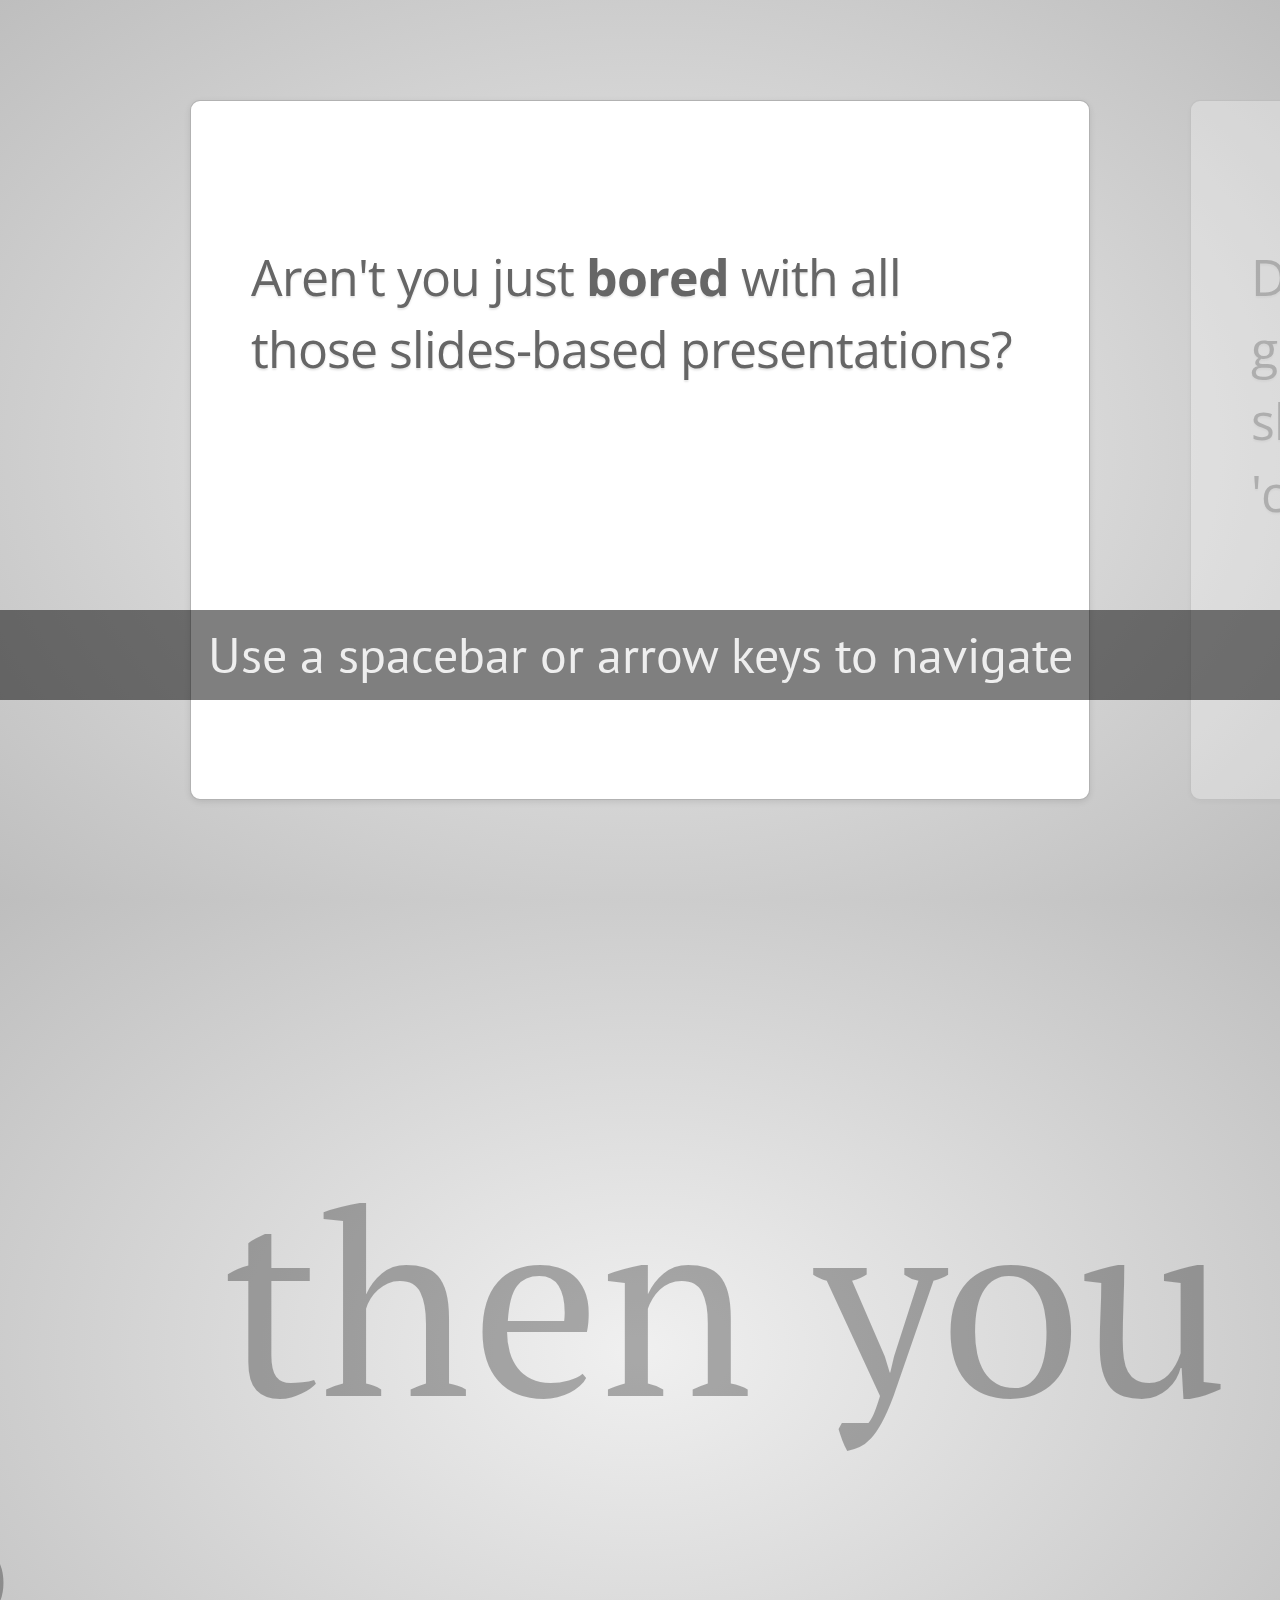
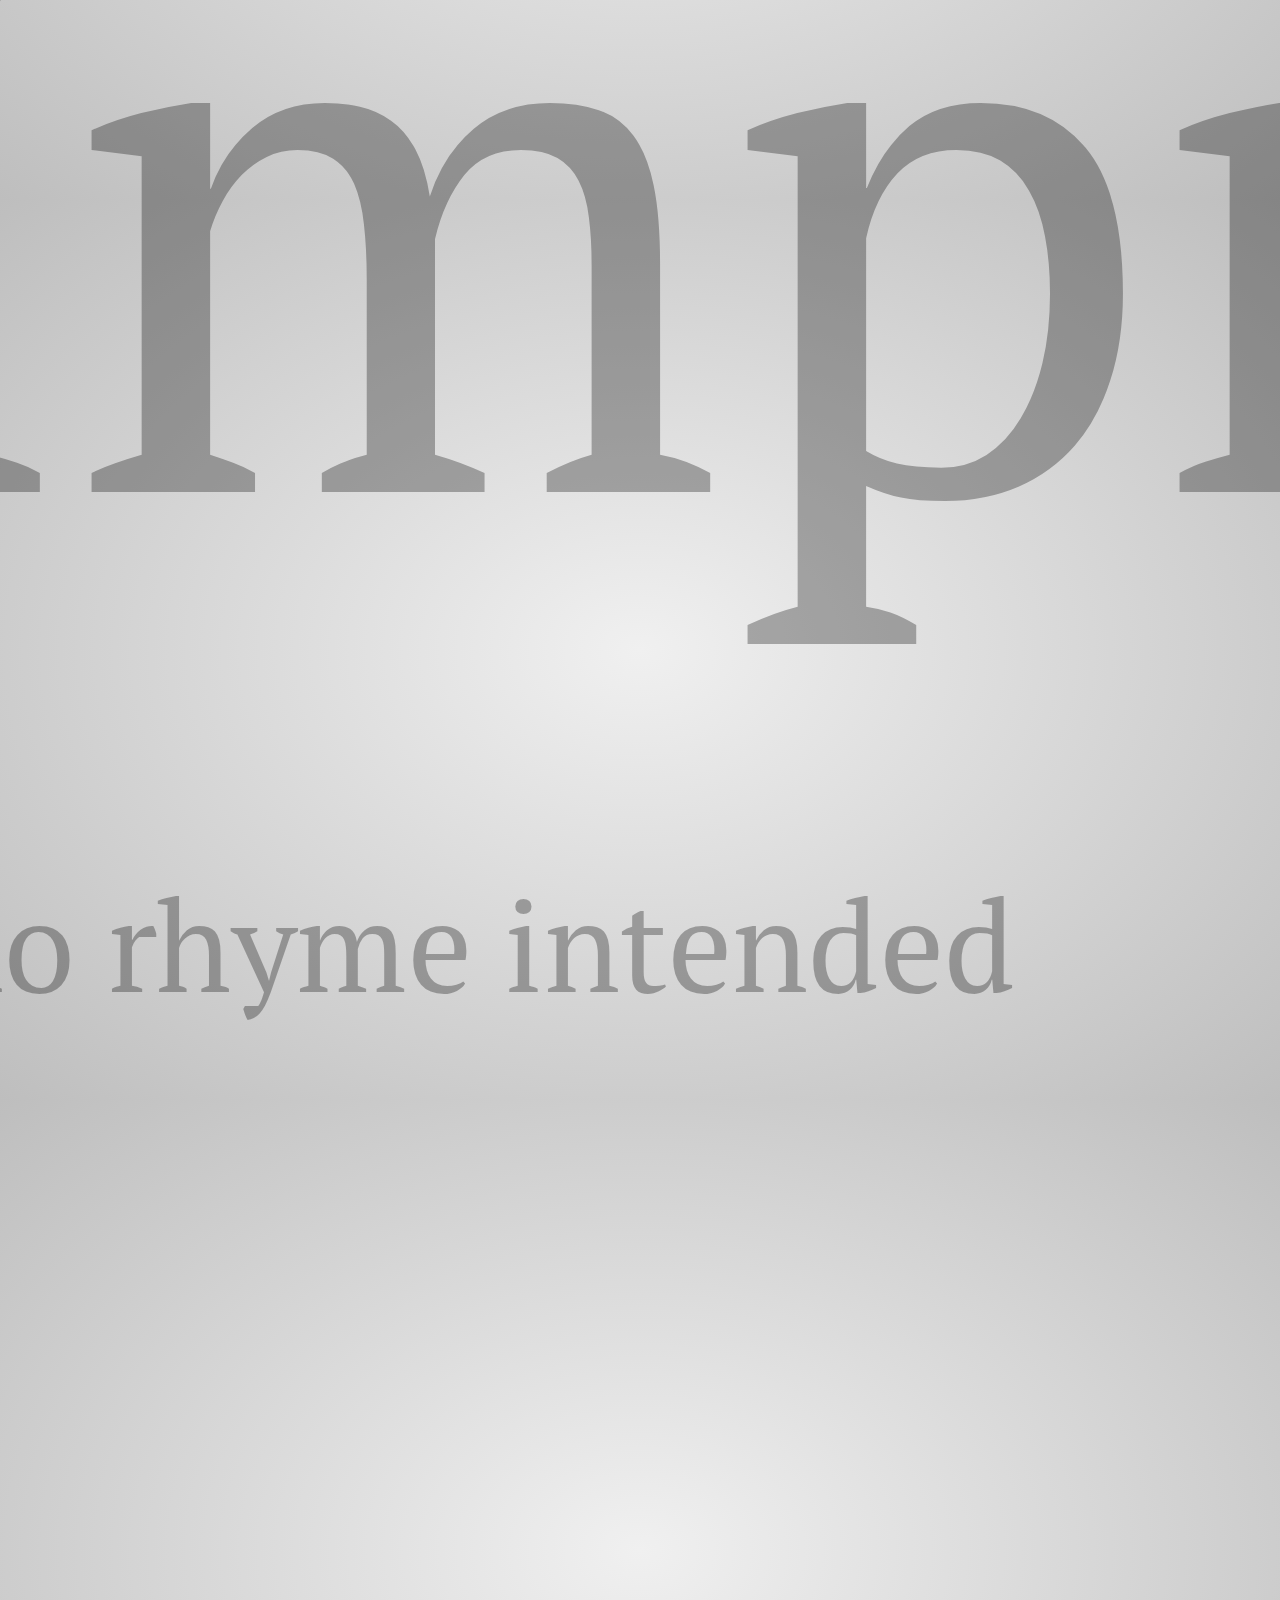
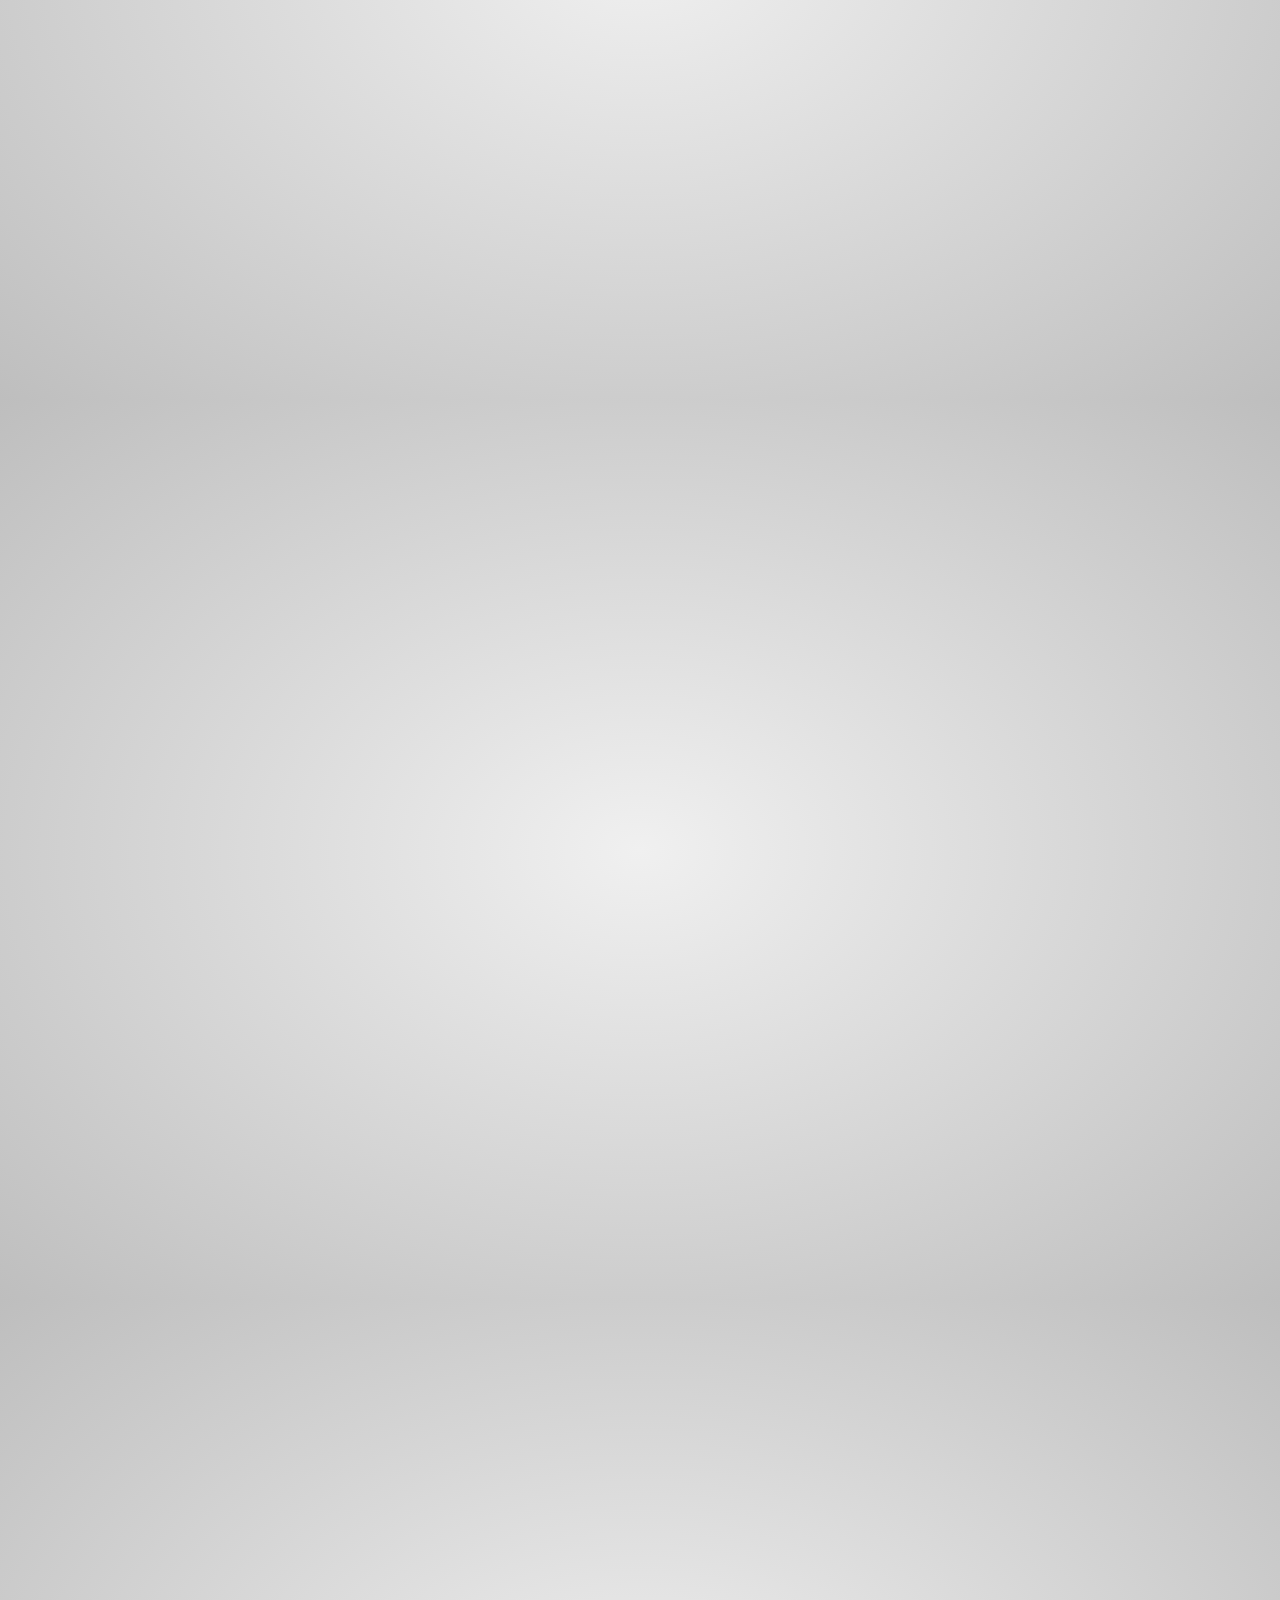
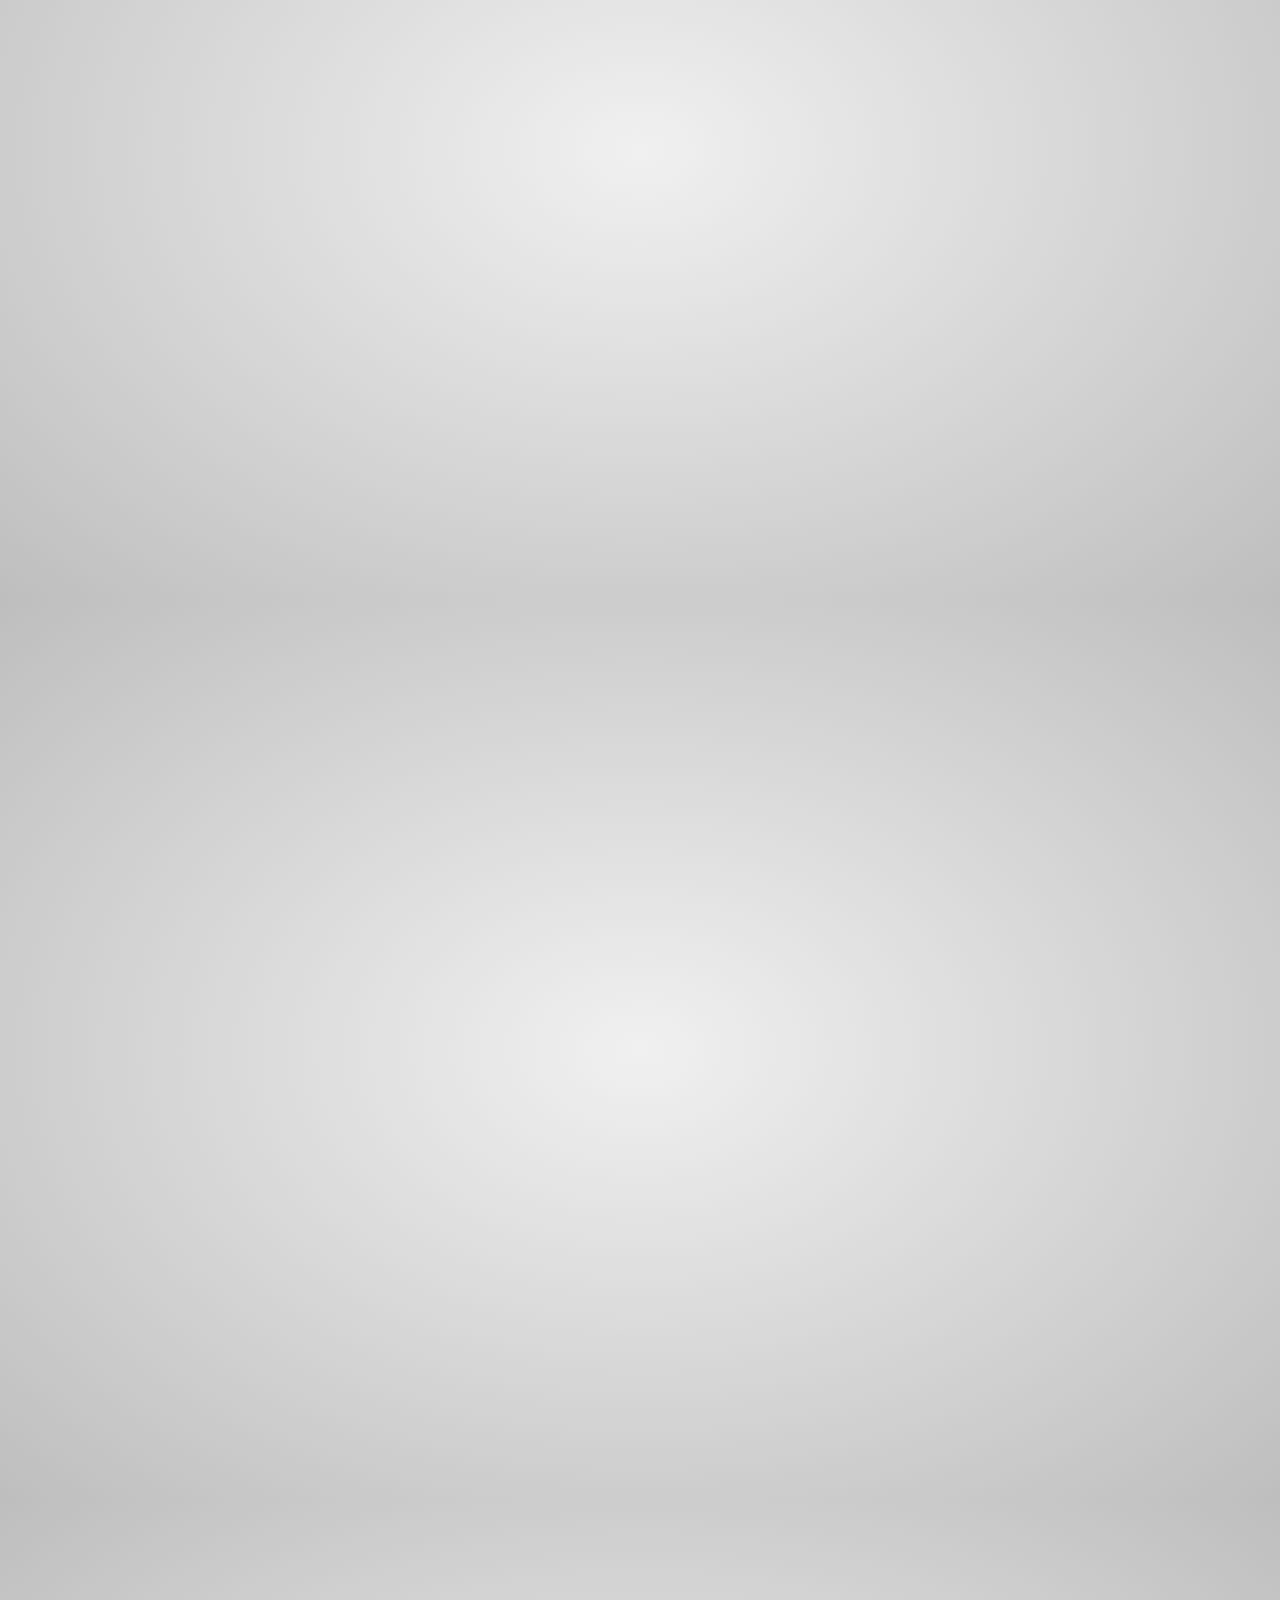
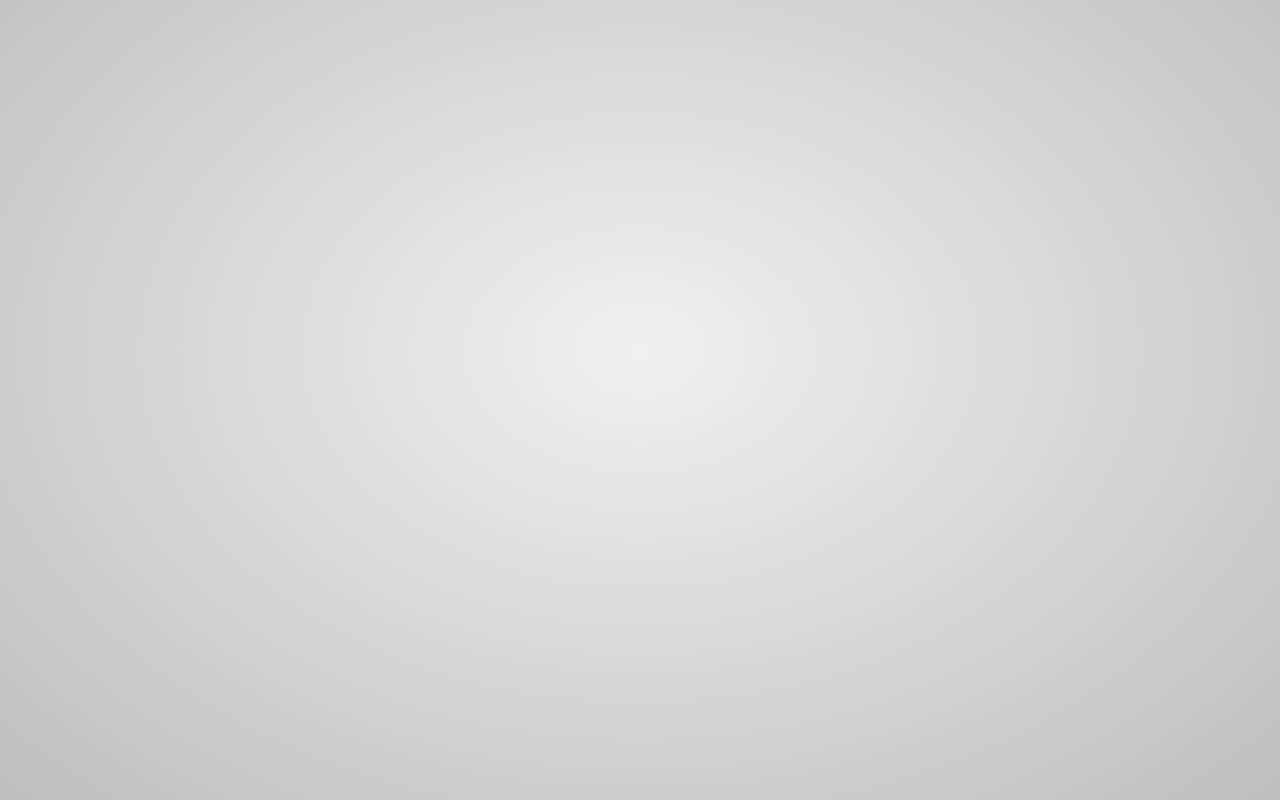
<file: libraries/frameworks/impressjs/index.html>
<!doctype html>

<!--

    Welcome to the light side of the source, young padawan.

    One step closer to learn something interesting you are...

                               ____                  
                            _.' :  `._               
                        .-.'`.  ;   .'`.-.           
               __      / : ___\ ;  /___ ; \      __  
             ,'_ ""=-.:__;".-.";: :".-.":__;.-="" _`,
             :' `.t""=-.. '<@.`;_  ',@:` ..-=""j.' `;
                  `:-.._J '-.-'L__ `-.-' L_..-;'     
                    "-.__ ;  .-"  "-.  : __.-"       
                        L ' /.======.\ ' J           
                         "-.   "__"   .-"            
                        __.l"-:_JL_;-";.__           
                     .-j/'.;  ;""""  / .'\"-.        
                   .' /:`. "-.:     .-" .';  `.      
                .-"  / ;  "-. "-..-" .-"  :    "-.   
             .+"-.  : :      "-.__.-"      ;-._   \  
             ; \  `.; ;                    : : "+. ; 
             :  ;   ; ;                    : ;  : \: 
             ;  :   ; :                    ;:   ;  : 
            : \  ;  :  ;                  : ;  /  :: 
            ;  ; :   ; :                  ;   :   ;: 
            :  :  ;  :  ;                : :  ;  : ; 
            ;\    :   ; :                ; ;     ; ; 
            : `."-;   :  ;              :  ;    /  ; 
             ;    -:   ; :              ;  : .-"   : 
             :\     \  :  ;            : \.-"      : 
              ;`.    \  ; :            ;.'_..-=  / ; 
              :  "-.  "-:  ;          :/."      .'  :
               \         \ :          ;/  __        :
                \       .-`.\        /t-""  ":-+.   :
                 `.  .-"    `l    __/ /`. :  ; ; \  ;
                   \   .-" .-"-.-"  .' .'j \  /   ;/ 
                    \ / .-"   /.     .'.' ;_:'    ;  
                     :-""-.`./-.'     /    `.___.'   
                           \ `t  ._  /               
                            "-.t-._:'                

-->

<!--
    
    So you'd like to know how to use impress.js?
    
    You've made the first, very important step - you're reading the source code.
    And that's how impress.js presentations are built - with HTML and CSS code.
    
    Believe me, you need quite decent HTML and CSS skills to be able to use impress.js effectively.
    And what is even more important, you need to be a designer, too, because there are no default
    styles for impress.js presentations, there is no default or automatic layout for them.
    
    You need to design and build it by hand.
    
    So...
    
    Would you still like to know how to use impress.js?
    
-->

<html lang="en">
<head>
    <meta charset="utf-8" />
    <meta name="viewport" content="width=1024" />
    <meta name="apple-mobile-web-app-capable" content="yes" />
    <title>impress.js | presentation tool based on the power of CSS3 transforms and transitions in modern browsers | by Bartek Szopka @bartaz</title>
    
    <meta name="description" content="impress.js is a presentation tool based on the power of CSS3 transforms and transitions in modern browsers and inspired by the idea behind prezi.com." />
    <meta name="author" content="Bartek Szopka" />

    <link href="http://fonts.googleapis.com/css?family=Open+Sans:regular,semibold,italic,italicsemibold|PT+Sans:400,700,400italic,700italic|PT+Serif:400,700,400italic,700italic" rel="stylesheet" />

    <!--
        
        Impress.js doesn't depend on any external stylesheet. Script adds all styles it needs for
        presentation to work.
        
        This style below contains styles only for demo presentation. Browse it to see how impress.js
        classes are used to style presentation steps, or how to apply fallback styles, but I don't want
        you to use them directly in your presentation.
        
        Be creative, build your own. We don't really want all impress.js presentations to look the same,
        do we?
        
        When creating your own presentation get rid of this file. Start from scratch, it's fun!
        
    -->
    <link href="css/impress-demo.css" rel="stylesheet" />
    
    <link rel="shortcut icon" href="favicon.png" />
    <link rel="apple-touch-icon" href="apple-touch-icon.png" />
</head>

<!--
    
    Body element is used by impress.js to set some useful class names, that will allow you to detect
    the support and state of the presentation in CSS or other scripts.
    
    First very useful class name is `impress-not-supported`. This class means, that browser doesn't
    support features required by impress.js, so you should apply some fallback styles in your CSS.
    It's not necessary to add it manually on this element. If the script detects that browser is not
    good enough it will add this class, but keeping it in HTML means that users without JavaScript
    will also get fallback styles.
    
    When impress.js script detects that browser supports all required features, this class name will
    be removed.
    
    The class name on body element also depends on currently active presentation step. More details about
    it can be found later, when `hint` element is being described.
    
-->
<body class="impress-not-supported">

<!--
    For example this fallback message is only visible when there is `impress-not-supported` class on body.
-->
<div class="fallback-message">
    <p>Your browser <b>doesn't support the features required</b> by impress.js, so you are presented with a simplified version of this presentation.</p>
    <p>For the best experience please use the latest <b>Chrome</b>, <b>Safari</b> or <b>Firefox</b> browser.</p>
</div>

<!--
    
    Now that's the core element used by impress.js.
    
    That's the wrapper for your presentation steps. In this element all the impress.js magic happens.
    It doesn't have to be a `<div>`. Only `id` is important here as that's how the script find it.
    
    You probably won't need it now, but there are some configuration options that can be set on this element.
    
    To change the duration of the transition between slides use `data-transition-duration="2000"` giving it
    a number of ms. It defaults to 1000 (1s).
    
    You can also control the perspective with `data-perspective="500"` giving it a number of pixels.
    It defaults to 1000. You can set it to 0 if you don't want any 3D effects.
    If you are willing to change this value make sure you understand how CSS perspective works:
    https://developer.mozilla.org/en/CSS/perspective
    
    But as I said, you won't need it for now, so don't worry - there are some simple but interesing things
    right around the corner of this tag ;)
    
-->
<div id="impress">

    <!--
        
        Here is where interesting thing start to happen.
        
        Each step of the presentation should be an element inside the `#impress` with a class name
        of `step`. These step elements are positioned, rotated and scaled by impress.js, and
        the 'camera' shows them on each step of the presentation.
        
        Positioning information is passed through data attributes.
        
        In the example below we only specify x and y position of the step element with `data-x="-1000"`
        and `data-y="-1500` attributes. This means that **the center** of the element (yes, the center)
        will be positioned in point x = -1000px and y = -1500px of the presentation 'canvas'.
        
        It will not be rotated or scaled.
        
    -->
    <div id="bored" class="step slide" data-x="-1000" data-y="-1500">
        <q>Aren't you just <b>bored</b> with all those slides-based presentations?</q>
    </div>

    <!--
        
        The `id` attribute of the step element is used to identify it in the URL, but it's optional.
        If it is not defined, it will get a default value of `step-N` where N is a number of slide.
        
        So in the example below it'll be `step-2`.
        
        The hash part of the url when this step is active will be `#/step-2`.
        
        You can also use `#step-2` in a link, to point directly to this particular step.
        
        Please note, that while `#/step-2` (with slash) would also work in a link it's not recommended.
        Using classic `id`-based links like `#step-2` makes these links usable also in fallback mode.
        
    -->
    <div class="step slide" data-x="0" data-y="-1500">
        <q>Don't you think that presentations given <strong>in modern browsers</strong> shouldn't <strong>copy the limits</strong> of 'classic' slide decks?</q>
    </div>

    <div class="step slide" data-x="1000" data-y="-1500">
        <q>Would you like to <strong>impress your audience</strong> with <strong>stunning visualization</strong> of your talk?</q>
    </div>

    <!--
        
        This is an example of step element being scaled.
        
        Again, we use a `data-` attribute, this time it's `data-scale="4"`, so it means that this
        element will be 4 times larger than the others.
        From presentation and transitions point of view it means, that it will have to be scaled
        down (4 times) to make it back to it's correct size.
        
    -->
    <div id="title" class="step" data-x="0" data-y="0" data-scale="4">
        <span class="try">then you should try</span>
        <h1>impress.js<sup>*</sup></h1>
        <span class="footnote"><sup>*</sup> no rhyme intended</span>
    </div>

    <!--
        
        This element introduces rotation.
        
        Notation shouldn't be a surprise. We use `data-rotate="90"` attribute, meaning that this
        element should be rotated by 90 degrees clockwise.
        
    -->
    <div id="its" class="step" data-x="850" data-y="3000" data-rotate="90" data-scale="5">
        <p>It's a <strong>presentation tool</strong> <br/>
        inspired by the idea behind <a href="http://prezi.com">prezi.com</a> <br/>
        and based on the <strong>power of CSS3 transforms and transitions</strong> in modern browsers.</p>
    </div>

    <div id="big" class="step" data-x="3500" data-y="2100" data-rotate="180" data-scale="6">
        <p>visualize your <b>big</b> <span class="thoughts">thoughts</span></p>
    </div>

    <!--
        
        And now it gets really exciting! We move into third dimension!
        
        Along with `data-x` and `data-y`, you can define the position on third (Z) axis, with
        `data-z`. In the example below we use `data-z="-3000"` meaning that element should be
        positioned far away from us (by 3000px).
        
    -->
    <div id="tiny" class="step" data-x="2825" data-y="2325" data-z="-3000" data-rotate="300" data-scale="1">
        <p>and <b>tiny</b> ideas</p>
    </div>

    <!--
        
        This step here doesn't introduce anything new when it comes to data attributes, but you
        should notice in the demo that some words of this text are being animated.
        It's a very basic CSS transition that is applied to the elements when this step element is
        reached.
        
        At the very beginning of the presentation all step elements are given the class of `future`.
        It means that they haven't been visited yet.
        
        When the presentation moves to given step `future` is changed to `present` class name.
        That's how animation on this step works - text moves when the step has `present` class.
        
        Finally when the step is left the `present` class is removed from the element and `past`
        class is added.
        
        So basically every step element has one of three classes: `future`, `present` and `past`.
        Only one current step has the `present` class.
        
    -->
    <div id="ing" class="step" data-x="3500" data-y="-850" data-rotate="270" data-scale="6">
        <p>by <b class="positioning">positioning</b>, <b class="rotating">rotating</b> and <b class="scaling">scaling</b> them on an infinite canvas</p>
    </div>

    <div id="imagination" class="step" data-x="6700" data-y="-300" data-scale="6">
        <p>the only <b>limit</b> is your <b class="imagination">imagination</b></p>
    </div>

    <div id="source" class="step" data-x="6300" data-y="2000" data-rotate="20" data-scale="4">
        <p>want to know more?</p>
        <q><a href="http://github.com/bartaz/impress.js">use the source</a>, Luke!</q>
    </div>

    <div id="one-more-thing" class="step" data-x="6000" data-y="4000" data-scale="2">
        <p>one more thing...</p>
    </div>

    <!--
        
        And the last one shows full power and flexibility of impress.js.
        
        You can not only position element in 3D, but also rotate it around any axis.
        So this one here will get rotated by -40 degrees (40 degrees anticlockwise) around X axis and
        10 degrees (clockwise) around Y axis.
        
        You can of course rotate it around Z axis with `data-rotate-z` - it has exactly the same effect
        as `data-rotate` (these two are basically aliases).
        
    -->
    <div id="its-in-3d" class="step" data-x="6200" data-y="4300" data-z="-100" data-rotate-x="-40" data-rotate-y="10" data-scale="2">
        <p><span class="have">have</span> <span class="you">you</span> <span class="noticed">noticed</span> <span class="its">it's</span> <span class="in">in</span> <b>3D<sup>*</sup></b>?</p>
        <span class="footnote">* beat that, prezi ;)</span>
    </div>

    <!--
        
        So to make a summary of all the possible attributes used to position presentation steps, we have:
        
        * `data-x`, `data-y`, `data-z` - they define the position of **the center** of step element on
            the canvas in pixels; their default value is 0;
        * `data-rotate-x`, `data-rotate-y`, 'data-rotate-z`, `data-rotate` - they define the rotation of
            the element around given axis in degrees; their default value is 0; `data-rotate` and `data-rotate-z`
            are exactly the same;
        * `data-scale` - defines the scale of step element; default value is 1
        
        These values are used by impress.js in CSS transformation functions, so for more information consult
        CSS transfrom docs: https://developer.mozilla.org/en/CSS/transform
        
    -->
    <div id="overview" class="step" data-x="3000" data-y="1500" data-scale="10">
    </div>

</div>

<!--
    
    Hint is not related to impress.js in any way.
    
    But it can show you how to use impress.js features in creative way.
    
    When the presentation step is shown (selected) its element gets the class of "active" and the body element
    gets the class based on active step id `impress-on-ID` (where ID is the step's id)... It may not be
    so clear because of all these "ids" in previous sentence, so for example when the first step (the one with
    the id of `bored`) is active, body element gets a class of `impress-on-bored`.
    
    This class is used by this hint below. Check CSS file to see how it's shown with delayed CSS animation when
    the first step of presentation is visible for a couple of seconds.
    
    ...
    
    And when it comes to this piece of JavaScript below ... kids, don't do this at home ;)
    It's just a quick and dirty workaround to get different hint text for touch devices.
    In a real world it should be at least placed in separate JS file ... and the touch content should be
    probably just hidden somewhere in HTML - not hard-coded in the script.
    
    Just sayin' ;)
    
-->
<div class="hint">
    <p>Use a spacebar or arrow keys to navigate</p>
</div>
<script>
if ("ontouchstart" in document.documentElement) { 
    document.querySelector(".hint").innerHTML = "<p>Tap on the left or right to navigate</p>";
}
</script>

<!--
    
    Last, but not least.
    
    To make all described above really work, you need to include impress.js in the page.
    I strongly encourage to minify it first.
    
    In here I just include full source of the script to make it more readable.
    
    You also need to call a `impress().init()` function to initialize impress.js presentation.
    And you should do it in the end of your document. Not only because it's a good practice, but also
    because it should be done when the whole document is ready.
    Of course you can wrap it in any kind of "DOM ready" event, but I was too lazy to do so ;)
    
-->
<script src="js/impress.js"></script>
<script>impress().init();</script>

<!--
    
    The `impress()` function also gives you access to the API that controls the presentation.
    
    Just store the result of the call:
    
        var api = impress();
    
    and you will get three functions you can call:
    
        `api.init()` - initializes the presentation,
        `api.next()` - moves to next step of the presentation,
        `api.prev()` - moves to previous step of the presentation,
        `api.goto( idx | id | element, [duration] )` - moves the presentation to the step given by its index number
                id or the DOM element; second parameter can be used to define duration of the transition in ms,
                but it's optional - if not provided default transition duration for the presentation will be used.
    
    You can also simply call `impress()` again to get the API, so `impress().next()` is also allowed.
    Don't worry, it wont initialize the presentation again.
    
    For some example uses of this API check the last part of the source of impress.js where the API
    is used in event handlers.
    
-->

</body>
</html>

<!--
    
    Now you know more or less everything you need to build your first impress.js presentation, but before
    you start...
    
    Oh, you've already cloned the code from GitHub?
    
    You have it open in text editor?
    
    Stop right there!
    
    That's not how you create awesome presentations. This is only a code. Implementation of the idea that
    first needs to grow in your mind.
    
    So if you want to build great presentation take a pencil and piece of paper. And turn off the computer.
    
    Sketch, draw and write. Brainstorm your ideas on a paper. Try to build a mind-map of what you'd like
    to present. It will get you closer and closer to the layout you'll build later with impress.js.
    
    Get back to the code only when you have your presentation ready on a paper. It doesn't make sense to do
    it earlier, because you'll only waste your time fighting with positioning of useless points.
    
    If you think I'm crazy, please put your hands on a book called "Presentation Zen". It's all about 
    creating awesome and engaging presentations.
    
    Think about it. 'Cause impress.js may not help you, if you have nothing interesting to say.
    
-->

<!--
    
    Are you still reading this?
    
    For real?
    
    I'm impressed! Feel free to let me know that you got that far (I'm @bartaz on Twitter), 'cause I'd like
    to congratulate you personally :)
    
    But you don't have to do it now. Take my advice and take some time off. Make yourself a cup of coffee, tea,
    or anything you like to drink. And raise a glass for me ;)
    
    Cheers!
    
-->
</file>
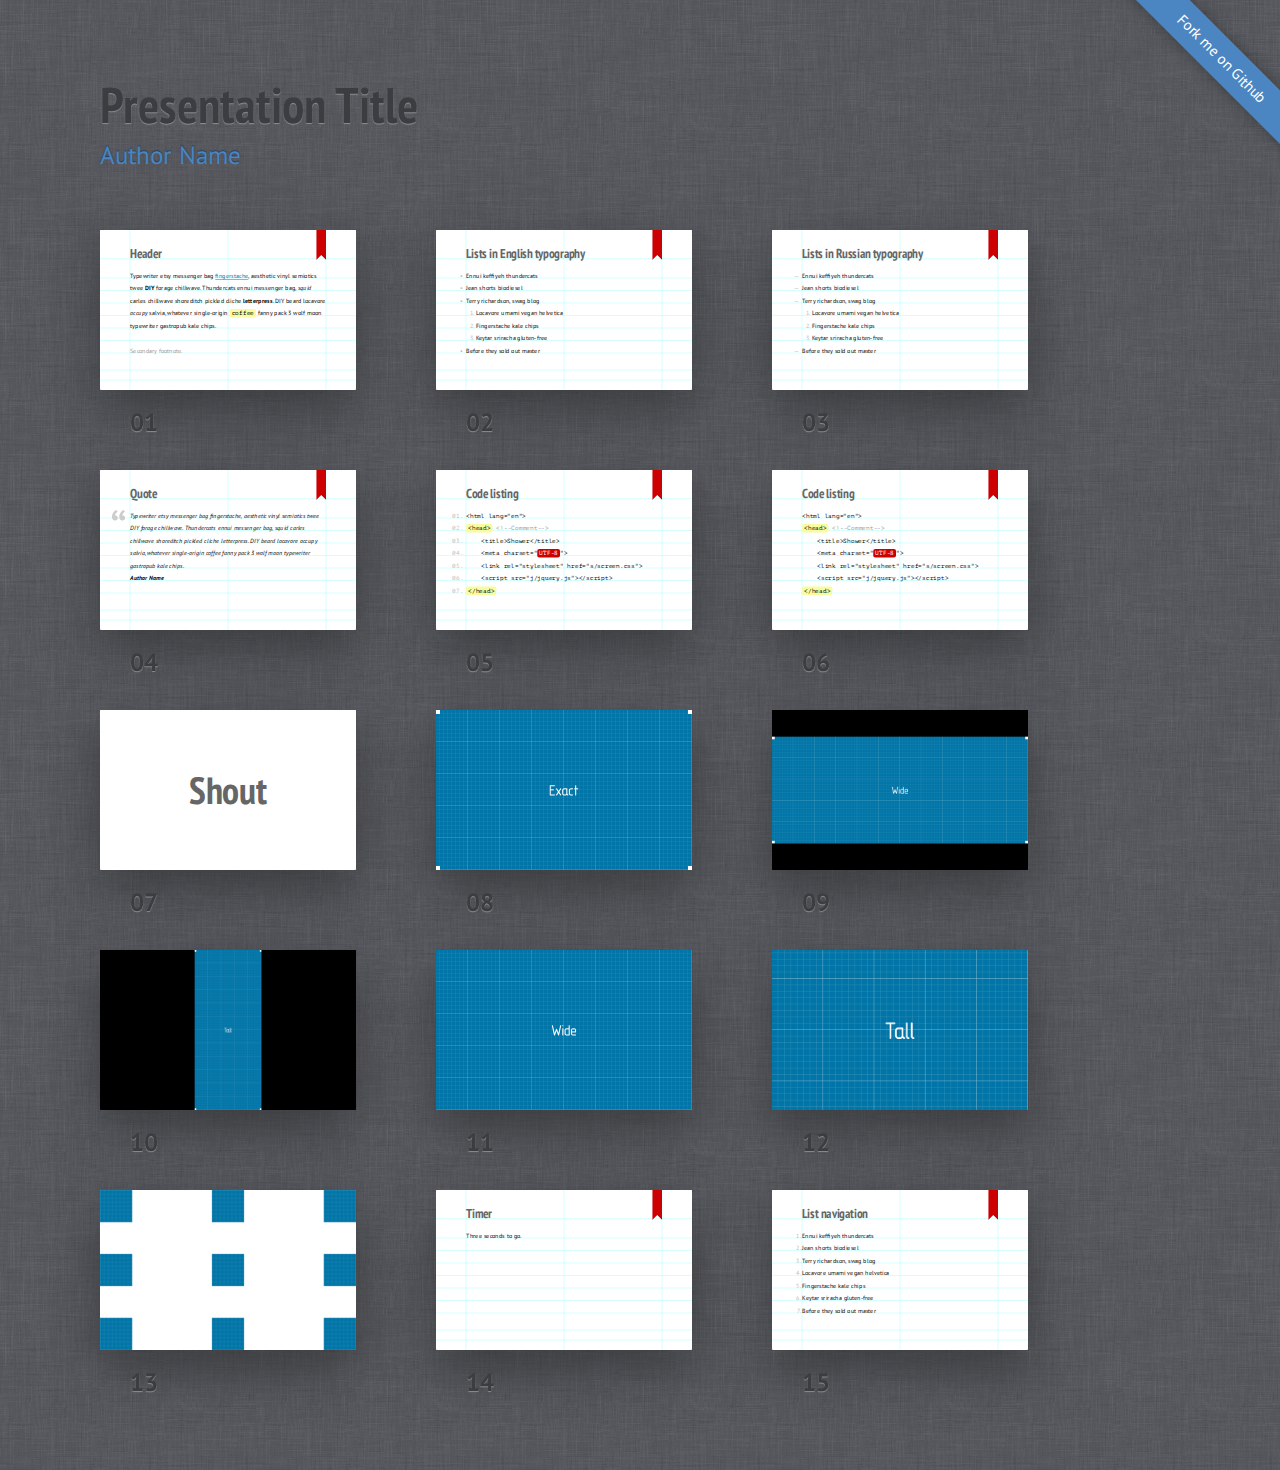
<file: libraries/frameworks/shower/themes/ribbon/index.html>
<!DOCTYPE html>
<html lang="en">
<head>
	<title>Ribbon theme for Shower</title>
	<meta charset="utf-8">
	<meta name="viewport" content="width=792, user-scalable=no">
	<link rel="stylesheet" href="styles/screen.css">
	<link rel="stylesheet" href="styles/print.css" media="print">
</head>
<body class="list debug">
	<!--
		Debug class on <body> enables
		cyan grid on slides
		-->
	<header class="caption">
		<h1>Presentation Title</h1>
		<p><a href="">Author Name</a></p>
	</header>
	<section class="slide"><div>
		<h2>Header</h2>
		<p>Typewriter etsy messenger bag <a href="">fingerstache</a>, aesthetic vinyl semiotics twee <strong>DIY</strong> forage chillwave. Thundercats ennui messenger bag, <em>squid</em> carles chillwave shoreditch pickled cliche <b>letterpress</b>. DIY beard locavore <i>occupy</i> salvia, whatever single-origin <code>coffee</code> fanny pack 3 wolf moon typewriter gastropub kale chips.</p>
		<p class="note">Secondary footnote.</p>
		<footer>
			Typewriter etsy messenger bag fingerstache.
		</footer>
	</div></section>
	<section class="slide"><div>
		<h2>Lists in English typography</h2>
		<ul>
			<li>Ennui keffiyeh thundercats</li>
			<li>Jean shorts biodiesel</li>
			<li>Terry richardson, swag blog
				<ol>
					<li>Locavore umami vegan helvetica</li>
					<li>Fingerstache kale chips</li>
					<li>Keytar sriracha gluten-free</li>
				</ol>
			</li>
			<li>Before they sold out master</li>
		</ul>
		<footer>
			Typewriter etsy messenger bag fingerstache, aesthetic vinyl semiotics twee DIY forage chillwave. Thundercats ennui messenger bag.
		</footer>
	</div></section>
	<section class="slide" lang="ru"><div>
		<h2>Lists in Russian typography</h2>
		<ul>
			<li>Ennui keffiyeh thundercats</li>
			<li>Jean shorts biodiesel</li>
			<li>Terry richardson, swag blog
				<ol>
					<li>Locavore umami vegan helvetica</li>
					<li>Fingerstache kale chips</li>
					<li>Keytar sriracha gluten-free</li>
				</ol>
			</li>
			<li>Before they sold out master</li>
		</ul>
	</div></section>
	<section class="slide"><div>
		<h2>Quote</h2>
		<figure>
			<blockquote>
				<p>Typewriter etsy messenger bag fingerstache, aesthetic vinyl semiotics twee DIY forage chillwave. Thundercats ennui messenger bag, squid carles chillwave shoreditch pickled cliche letterpress. DIY beard locavore occupy salvia, whatever single-origin coffee fanny pack 3 wolf moon typewriter gastropub kale chips.</p>
			</blockquote>
			<figcaption>Author Name</figcaption>
		</figure>
	</div></section>
	<section class="slide"><div>
		<h2>Code listing</h2>
		<pre>
			<code>&lt;html lang="en"&gt;</code>
			<code><mark>&lt;head&gt;</mark> <mark class="comment">&lt;!--Comment--&gt;</mark></code>
			<code>    &lt;title&gt;Shower&lt;/title&gt;</code>
			<code>    &lt;meta charset="<mark class="important">UTF-8</mark>"&gt;</code>
			<code>    &lt;link rel="stylesheet" href="s/screen.css"&gt;</code>
			<code>    &lt;script src="j/jquery.js"&gt;&lt;/script&gt;</code>
			<code><mark>&lt;/head&gt;</mark></code>
		</pre>
	</div></section>
	<section class="slide"><div>
		<h2>Code listing</h2>
		<pre><code>&lt;html lang="en"&gt;
<mark>&lt;head&gt;</mark> <mark class="comment">&lt;!--Comment--&gt;</mark>
    &lt;title&gt;Shower&lt;/title&gt;
    &lt;meta charset="<mark class="important">UTF-8</mark>"&gt;
    &lt;link rel="stylesheet" href="s/screen.css"&gt;
    &lt;script src="j/jquery.js"&gt;&lt;/script&gt;
<mark>&lt;/head&gt;</mark></code></pre>
	</div></section>
	<section class="slide shout"><div>
		<h2>Shout</h2>
	</div></section>
	<section class="slide cover"><div>
		<img src="pictures/exact.png" alt="">
	</div></section>
	<section class="slide cover w"><div>
		<img src="pictures/wide.png" alt="">
	</div></section>
	<section class="slide cover h"><div>
		<img src="pictures/tall.png" alt="">
		<footer>
			Typewriter etsy messenger bag fingerstache, aesthetic vinyl semiotics twee DIY forage chillwave. Thundercats ennui messenger bag.
		</footer>
	</div></section>
	<section class="slide cover h"><div>
		<img src="pictures/wide.png" alt="">
	</div></section>
	<section class="slide cover w"><div>
		<img src="pictures/tall.png" alt="">
	</div></section>
	<section class="slide shout"><div>
		<img src="pictures/square.png" alt="" class="place t l">
		<img src="pictures/square.png" alt="" class="place t">
		<img src="pictures/square.png" alt="" class="place t r">
		<img src="pictures/square.png" alt="" class="place l">
		<img src="pictures/square.png" alt="" class="place m">
		<img src="pictures/square.png" alt="" class="place r">
		<img src="pictures/square.png" alt="" class="place b l">
		<img src="pictures/square.png" alt="" class="place b">
		<img src="pictures/square.png" alt="" class="place b r">
	</div></section>
	<section class="slide" data-timing="00:03"><div>
		<h2>Timer</h2>
		<p>Three seconds to go.</p>
	</div></section>
	<section class="slide"><div>
		<h2>List navigation</h2>
		<ol>
			<li>Ennui keffiyeh thundercats</li>
			<li class="next">Jean shorts biodiesel</li>
			<li class="next">Terry richardson, swag blog</li>
			<li class="next">Locavore umami vegan helvetica</li>
			<li class="next">Fingerstache kale chips</li>
			<li class="next">Keytar sriracha gluten-free</li>
			<li class="next">Before they sold out master</li>
		</ol>
	</div></section>
	<p class="badge"><a href="https://github.com/shower/shower">Fork me on Github</a></p>
	<!--
		To hide progress bar from entire presentation
		just remove “progress” element.
		-->
	<div class="progress"><div></div></div>
	<script src="../../shower.js"></script>
	<!-- Copyright © 2010–2013 Vadim Makeev — pepelsbey.net -->
</body>
</html>
</file>
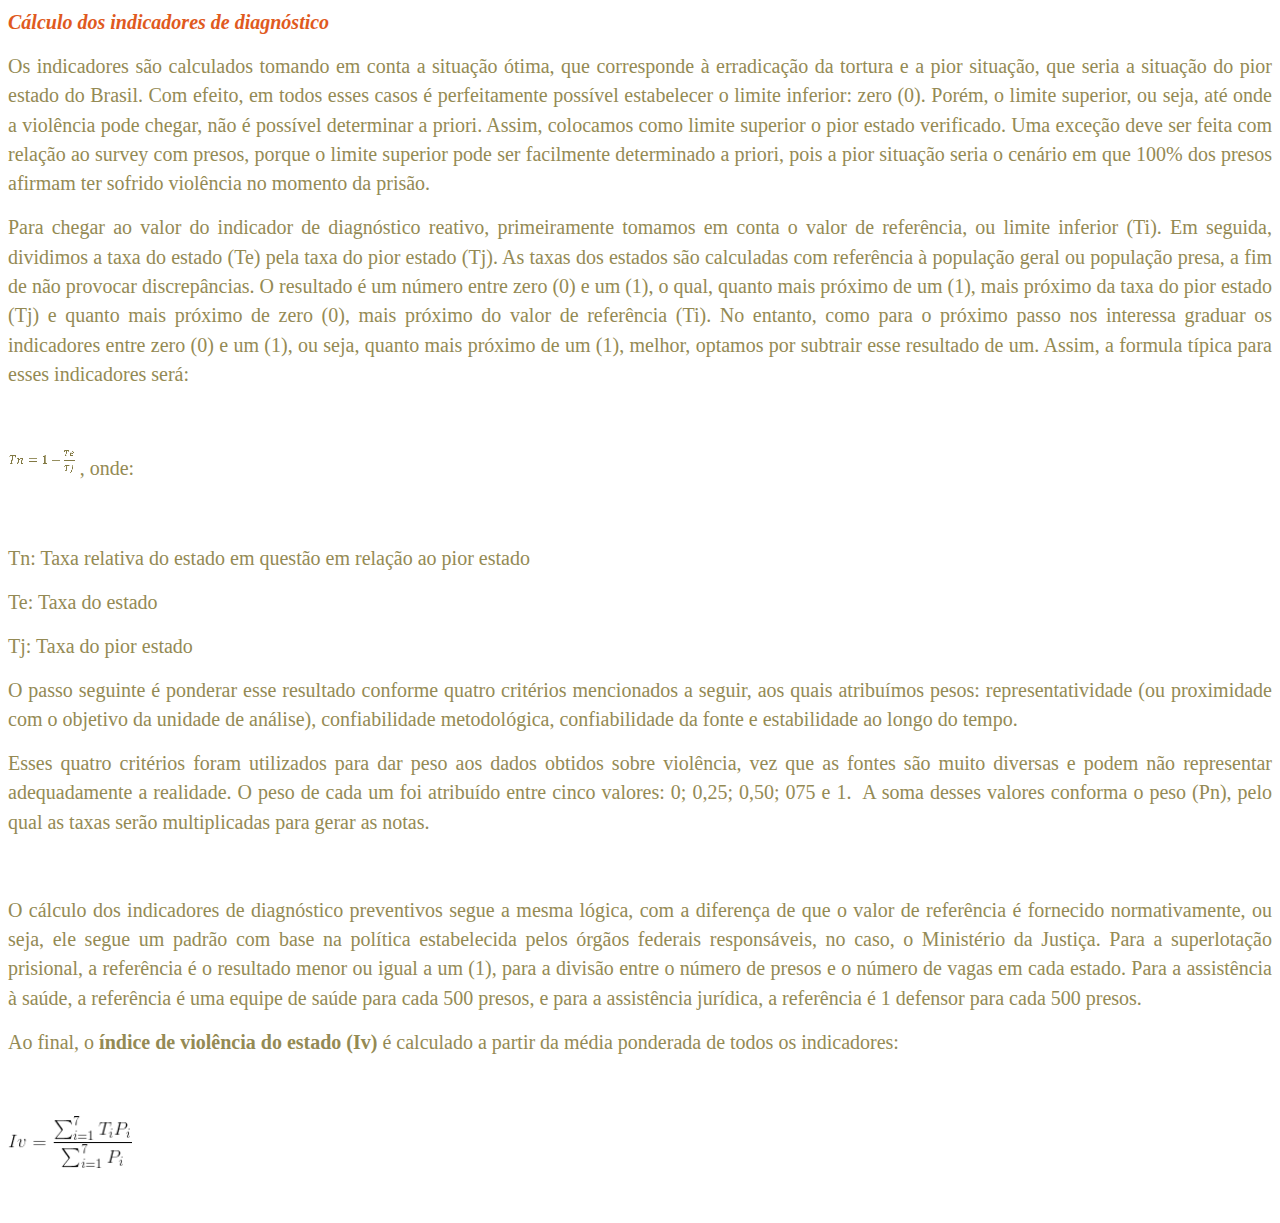
<file: calc.html>
<!DOCTYPE HTML PUBLIC "-//W3C//DTD HTML 4.0 Transitional//EN">
<html>
<head>
	<meta http-equiv="content-type" content="text/html; charset=utf-8"/>
	<title></title>
	<meta name="generator" content="LibreOffice 4.3.5.2 (MacOSX)"/>
	<meta name="created" content="00:00:00"/>
	<meta name="changed" content="2015-03-31T11:31:02.526574000"/>
	<meta name="Title" content=""/>
	<meta name="created" content="00:00:00">
	<meta name="changed" content="2015-03-31T06:53:41.429908000">
	<meta name="created" content="00:00:00">
	<meta name="changed" content="2015-03-30T15:40:05.482037000">
	<style type="text/css">
		p { color: #000000 }
		p.msonormal { margin-bottom: 0.11in; font-family: "Cambria"; font-size: 11pt; line-height: 107% }
	</style>
</head>
<body lang="pt-BR" text="#000000" bgcolor="#ffffff" dir="ltr" style="background: #ffffff">
<p class="msonormal" align="justify" style="line-height: 200%"><font color="#e05a1e"><font size="4" style="font-size: 15pt"><i><b>Cálculo
dos indicadores de diagnóstico&nbsp; </b></i></font></font>
</p>
<p class="msonormal" align="justify" style="line-height: 200%"><font color="#948a54"><font size="4" style="font-size: 15pt">Os
indicadores são calculados tomando em conta a situação ótima, que
corresponde à erradicação da tortura e a pior situação, que
seria a situação do pior estado do Brasil. Com efeito, em todos
esses casos é perfeitamente possível estabelecer o limite inferior:
zero (0). Porém, o limite superior, ou seja, até onde a violência
pode chegar, não é possível determinar a priori. Assim, colocamos
como limite superior o pior estado verificado. Uma exceção deve ser
feita com relação ao survey com presos, porque o limite superior
pode ser facilmente determinado a priori, pois a pior situação
seria o cenário em que 100% dos presos afirmam ter sofrido violência
no momento da prisão.</font></font></p>
<p class="msonormal" align="justify" style="line-height: 200%"><font color="#948a54"><font size="4" style="font-size: 15pt">Para
chegar ao valor do indicador de diagnóstico reativo, primeiramente
tomamos em conta o valor de referência, ou limite inferior (Ti). Em
seguida, dividimos a taxa do estado (Te) pela taxa do pior estado
(Tj). As taxas dos estados são calculadas com referência à
população geral ou população presa, a fim de não provocar
discrepâncias. O resultado é um número entre zero (0) e um (1), o
qual, quanto mais próximo de um (1), mais próximo da taxa do pior
estado (Tj) e quanto mais próximo de zero (0), mais próximo do
valor de referência (Ti). No entanto, como para o próximo passo nos
interessa graduar os indicadores entre zero (0) e um (1), ou seja,
quanto mais próximo de um (1), melhor, optamos por subtrair esse
resultado de um. Assim, a formula típica para esses indicadores
será:</font></font></p>
<p class="msonormal" align="justify" style="line-height: 200%"><font color="#948a54">&nbsp;</font></p>
<p class="msonormal" align="justify" style="line-height: 200%"><a name="_x0000_i1025"></a>
<img src="[data-uri]" name="Image1" align="bottom" width="68" height="27" border="0"><font color="#948a54">
</font><font color="#948a54"><font size="4" style="font-size: 15pt">,
onde:</font></font></p>
<p class="msonormal" align="justify" style="line-height: 200%"><font color="#948a54">&nbsp;</font></p>
<p class="msonormal" align="justify" style="line-height: 200%"><font color="#948a54"><font size="4" style="font-size: 15pt">Tn:
Taxa relativa do estado em questão em relação ao pior estado</font></font></p>
<p class="msonormal" align="justify" style="line-height: 200%"><font color="#948a54"><font size="4" style="font-size: 15pt">Te:
Taxa do estado</font></font></p>
<p class="msonormal" align="justify" style="line-height: 200%"><font color="#948a54"><font size="4" style="font-size: 15pt">Tj:
Taxa do pior estado</font></font></p>
<p class="msonormal" align="justify" style="line-height: 200%"><font color="#948a54"><font size="4" style="font-size: 15pt">O
passo seguinte é ponderar esse resultado conforme quatro critérios
mencionados a seguir, aos quais atribuímos pesos: representatividade
(ou proximidade com o objetivo da unidade de análise),
confiabilidade metodológica, confiabilidade da fonte e estabilidade
ao longo do tempo.</font></font></p>
<p class="msonormal" align="justify" style="line-height: 200%"><font color="#948a54"><font size="4" style="font-size: 15pt">Esses
quatro critérios foram utilizados para dar peso aos dados obtidos
sobre violência, vez que as fontes são muito diversas e podem não
representar adequadamente a realidade. O peso de cada um foi
atribuído entre cinco valores: 0; 0,25; 0,50; 075 e 1.&nbsp; A soma
desses valores conforma o peso (Pn), pelo qual as taxas serão
multiplicadas para gerar as notas.</font></font></p>
<p class="msonormal" align="justify" style="line-height: 200%"><font color="#948a54">&nbsp;</font></p>
<p class="msonormal" align="justify" style="line-height: 200%"><font color="#948a54"><font size="4" style="font-size: 15pt">O
cálculo dos indicadores de diagnóstico preventivos segue a mesma
lógica, com a diferença de que o valor de referência é fornecido
normativamente, ou seja, ele segue um padrão com base na política
estabelecida pelos órgãos federais responsáveis, no caso, o
Ministério da Justiça. Para a superlotação prisional, a
referência é o resultado menor ou igual a um (1), para a divisão
entre o número de presos e o número de vagas em cada estado. Para a
assistência à saúde, a referência é uma equipe de saúde para
cada 500 presos, e para a assistência jurídica, a referência é 1
defensor para cada 500 presos.</font></font></p>
<p class="msonormal" align="justify" style="line-height: 200%"><font color="#948a54"><font size="4" style="font-size: 15pt">Ao
final, o <b>índice de violência do estado (Iv)</b> é calculado a
partir da média ponderada de todos os indicadores:</font></font></p>
<p class="msonormal" align="justify" style="line-height: 200%"><font color="#948a54">&nbsp;</font></p>
<p class="msonormal" align="justify" style="line-height: 200%"><a name="Picture 30"></a>
<font color="#948a54"><img src="[data-uri]" name="Image2" align="bottom" width="124" height="53" border="0"></font></p>
<p class="msonormal" style="line-height: 200%">&nbsp;</p>
</body>
</html>
</file>
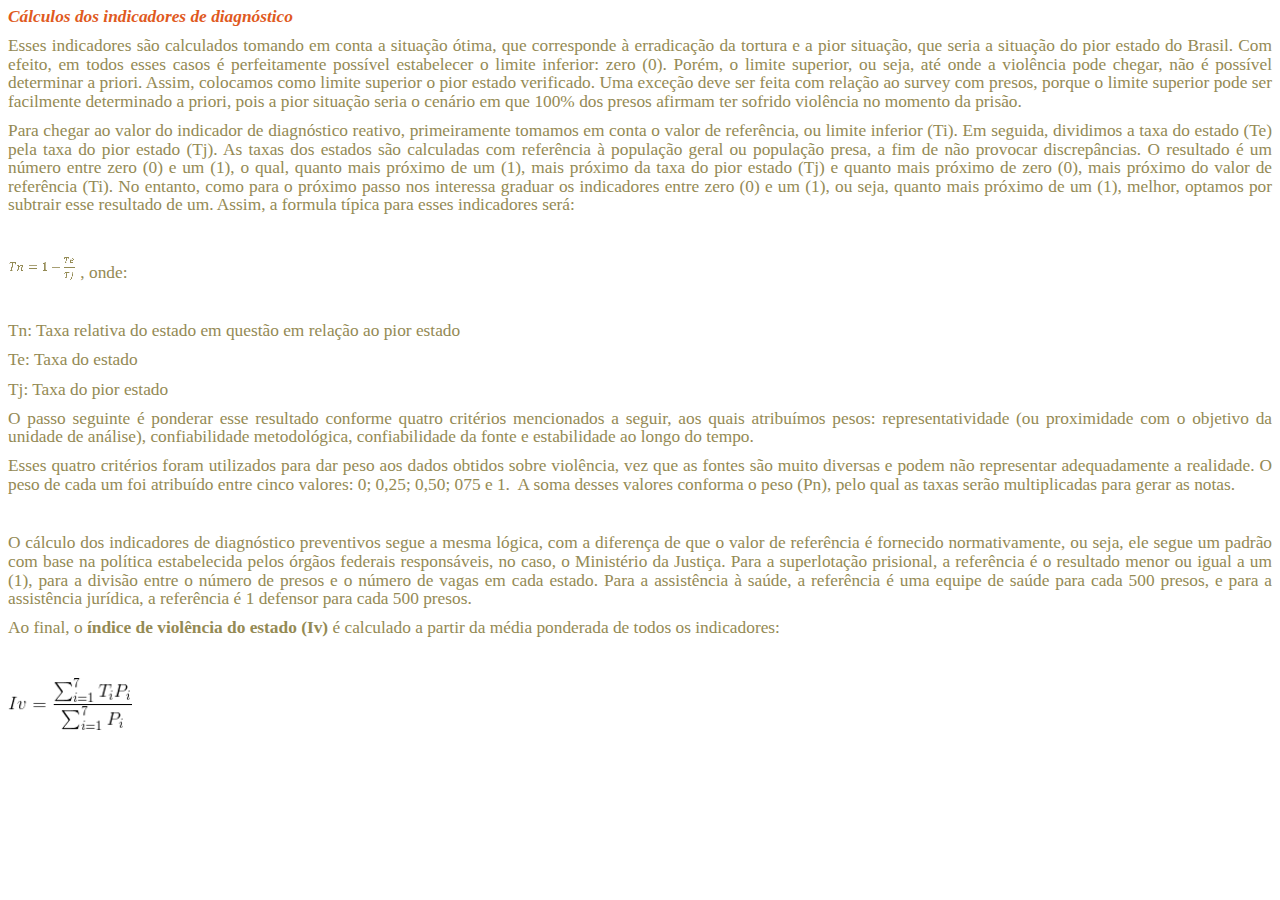
<file: calculo.htm>
<html>

<head>
<meta name=Title content="">
<meta name=Keywords content="">
<meta http-equiv=Content-Type content="text/html; charset=macintosh">
<meta name=Generator content="Microsoft Word 14 (filtered)">
<style>
<!--
 /* Font Definitions */
@font-face
	{font-family:"Cambria Math";
	panose-1:2 4 5 3 5 4 6 3 2 4;}
@font-face
	{font-family:Cambria;
	panose-1:2 4 5 3 5 4 6 3 2 4;}
@font-face
	{font-family:"Lucida Grande";
	panose-1:2 11 6 0 4 5 2 2 2 4;}
 /* Style Definitions */
p.MsoNormal, li.MsoNormal, div.MsoNormal
	{margin-top:0cm;
	margin-right:0cm;
	margin-bottom:8.0pt;
	margin-left:0cm;
	line-height:107%;
	font-size:11.0pt;
	font-family:Cambria;}
p.MsoAcetate, li.MsoAcetate, div.MsoAcetate
	{margin:0cm;
	margin-bottom:.0001pt;
	font-size:9.0pt;
	font-family:"Lucida Grande";}
span.BalloonTextChar
	{font-family:"Lucida Grande";}
.MsoChpDefault
	{font-family:Cambria;}
@page WordSection1
	{size:595.0pt 842.0pt;
	margin:72.0pt 90.0pt 72.0pt 90.0pt;}
div.WordSection1
	{page:WordSection1;}
-->
</style>

</head>

<body bgcolor=white lang=PT-BR>

<div class=WordSection1>

<p class=MsoNormal style='text-align:justify;text-justify:inter-ideograph'><b><i><span
style='font-size:13.0pt;line-height:107%;color:#E05A1E'>C�lculos dos
indicadores de diagn�stico&nbsp; </span></i></b></p>

<p class=MsoNormal style='text-align:justify;text-justify:inter-ideograph'><span
style='font-size:13.0pt;line-height:107%;color:#948A54'>Esses indicadores s�o
calculados tomando em conta a situa��o �tima, que corresponde � erradica��o da
tortura e a pior situa��o, que seria a situa��o do pior estado do Brasil. Com
efeito, em todos esses casos � perfeitamente poss�vel estabelecer o limite
inferior: zero (0). Por�m, o limite superior, ou seja, at� onde a viol�ncia
pode chegar, n�o � poss�vel determinar a priori. Assim, colocamos como limite superior
o pior estado verificado. Uma exce��o deve ser feita com rela��o ao survey com
presos, porque o limite superior pode ser facilmente determinado a priori, pois
a pior situa��o seria o cen�rio em que 100% dos presos afirmam ter sofrido
viol�ncia no momento da pris�o.</span></p>

<p class=MsoNormal style='text-align:justify;text-justify:inter-ideograph'><span
style='font-size:13.0pt;line-height:107%;color:#948A54'>Para chegar ao valor do
indicador de diagn�stico reativo, primeiramente tomamos em conta o valor de
refer�ncia, ou limite inferior (Ti). Em seguida, dividimos a taxa do estado
(Te) pela taxa do pior estado (Tj). As taxas dos estados s�o calculadas com
refer�ncia � popula��o geral ou popula��o presa, a fim de n�o provocar
discrep�ncias. O resultado � um n�mero entre zero (0) e um (1), o qual, quanto
mais pr�ximo de um (1), mais pr�ximo da taxa do pior estado (Tj) e quanto mais
pr�ximo de zero (0), mais pr�ximo do valor de refer�ncia (Ti). No entanto, como
para o pr�ximo passo nos interessa graduar os indicadores entre zero (0) e um
(1), ou seja, quanto mais pr�ximo de um (1), melhor, optamos por subtrair esse
resultado de um. Assim, a formula t�pica para esses indicadores ser�:</span></p>

<p class=MsoNormal style='text-align:justify;text-justify:inter-ideograph'><span
style='font-size:13.0pt;line-height:107%;color:#948A54'>&nbsp;</span></p>

<p class=MsoNormal style='text-align:justify;text-justify:inter-ideograph'><span
style='font-size:11.0pt;line-height:107%;font-family:Cambria;vertical-align:
sub'><img width=68 height=27 id="_x0000_i1025" src="calculo_files/image001.png"></span><span
style='font-size:13.0pt;line-height:107%;color:#948A54'> , onde:</span></p>

<p class=MsoNormal style='text-align:justify;text-justify:inter-ideograph'><span
style='font-size:13.0pt;line-height:107%;color:#948A54'>&nbsp;</span></p>

<p class=MsoNormal style='text-align:justify;text-justify:inter-ideograph'><span
style='font-size:13.0pt;line-height:107%;color:#948A54'>Tn: Taxa relativa do
estado em quest�o em rela��o ao pior estado</span></p>

<p class=MsoNormal style='text-align:justify;text-justify:inter-ideograph'><span
style='font-size:13.0pt;line-height:107%;color:#948A54'>Te: Taxa do estado</span></p>

<p class=MsoNormal style='text-align:justify;text-justify:inter-ideograph'><span
style='font-size:13.0pt;line-height:107%;color:#948A54'>Tj: Taxa do pior estado</span></p>

<p class=MsoNormal style='text-align:justify;text-justify:inter-ideograph'><span
style='font-size:13.0pt;line-height:107%;color:#948A54'>O passo seguinte �
ponderar esse resultado conforme quatro crit�rios mencionados a seguir, aos
quais atribu�mos pesos: representatividade (ou proximidade com o objetivo da
unidade de an�lise), confiabilidade metodol�gica, confiabilidade da fonte e
estabilidade ao longo do tempo.</span></p>

<p class=MsoNormal style='text-align:justify;text-justify:inter-ideograph'><span
style='font-size:13.0pt;line-height:107%;color:#948A54'>Esses quatro crit�rios
foram utilizados para dar peso aos dados obtidos sobre viol�ncia, vez que as
fontes s�o muito diversas e podem n�o representar adequadamente a realidade. O
peso de cada um foi atribu�do entre cinco valores: 0; 0,25; 0,50; 075 e
1.&nbsp; A soma desses valores conforma o peso (Pn), pelo qual as taxas ser�o
multiplicadas para gerar as notas.</span></p>

<p class=MsoNormal style='text-align:justify;text-justify:inter-ideograph'><span
style='font-size:13.0pt;line-height:107%;color:#948A54'>&nbsp;</span></p>

<p class=MsoNormal style='text-align:justify;text-justify:inter-ideograph'><span
style='font-size:13.0pt;line-height:107%;color:#948A54'>O c�lculo dos
indicadores de diagn�stico preventivos segue a mesma l�gica, com a diferen�a de
que o valor de refer�ncia � fornecido normativamente, ou seja, ele segue um
padr�o com base na pol�tica estabelecida pelos �rg�os federais respons�veis, no
caso, o Minist�rio da Justi�a. Para a superlota��o prisional, a refer�ncia � o
resultado menor ou igual a um (1), para a divis�o entre o n�mero de presos e o
n�mero de vagas em cada estado. Para a assist�ncia � sa�de, a refer�ncia � uma
equipe de sa�de para cada 500 presos, e para a assist�ncia jur�dica, a
refer�ncia � 1 defensor para cada 500 presos.</span></p>

<p class=MsoNormal style='text-align:justify;text-justify:inter-ideograph'><span
style='font-size:13.0pt;line-height:107%;color:#948A54'>Ao final, o <b>�ndice
de viol�ncia do estado (Iv)</b> � calculado a partir da m�dia ponderada de
todos os indicadores:</span></p>

<p class=MsoNormal style='text-align:justify;text-justify:inter-ideograph'><span
style='font-size:13.0pt;line-height:107%;color:#948A54'>&nbsp;</span></p>

<p class=MsoNormal style='text-align:justify;text-justify:inter-ideograph'><b><span
lang=EN-US style='font-size:13.0pt;line-height:107%;color:#948A54'><img
width=124 height=53 id="Picture 30" src="calculo_files/image002.png"></span></b></p>

<p class=MsoNormal><span style='font-size:13.0pt;line-height:107%'>&nbsp;</span></p>

</div>

</body>

</html>
</file>
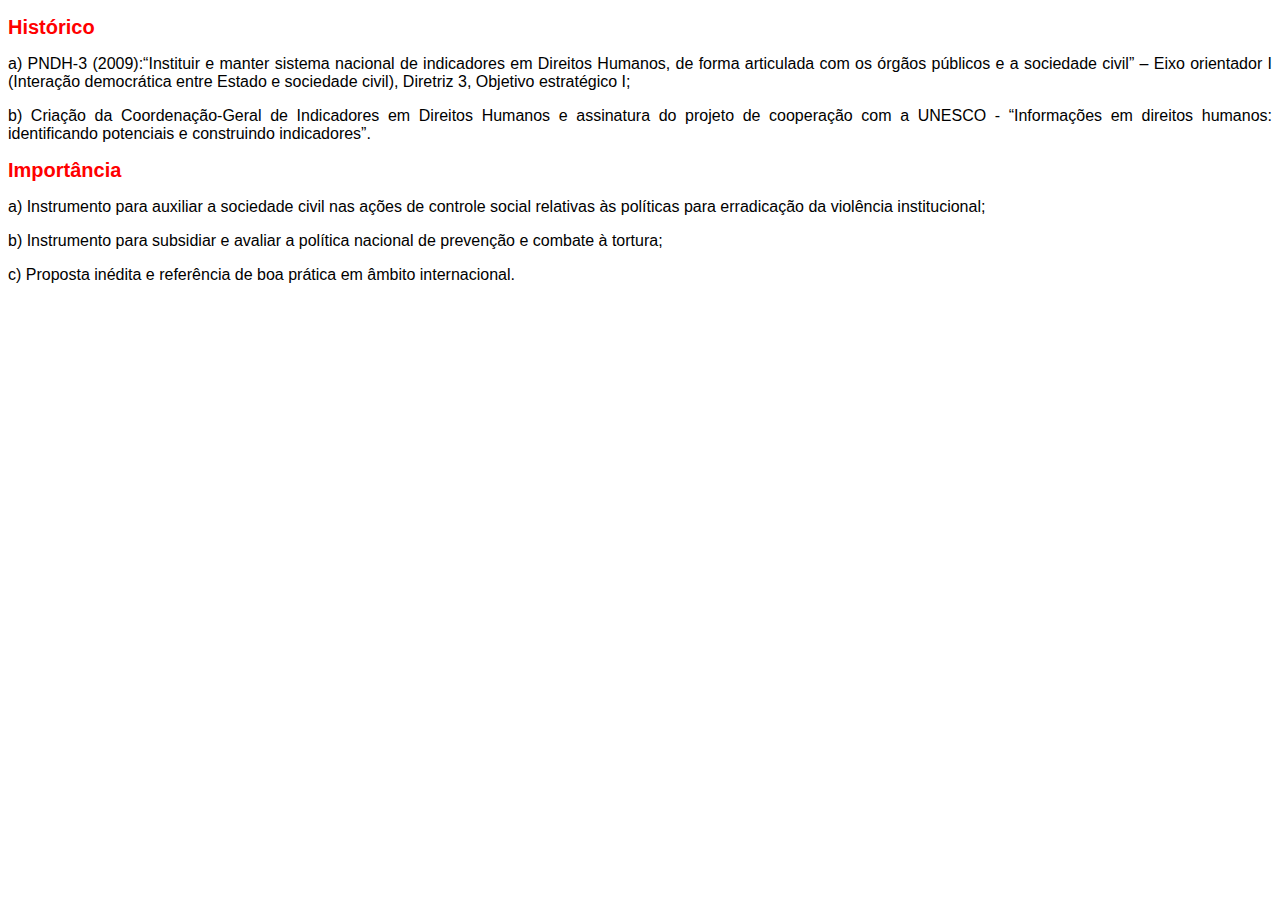
<file: historico.html>
<!doctype html>
<html>
<head>
<meta http-equiv="Content-Type" content="text/html;charset=utf-8" />
	<title>HTML Editor - Full Version</title>
</head>
<body>
<p><span style="font-family:lucida sans unicode,lucida grande,sans-serif;"><strong><span style="color: rgb(255, 0, 0);"><span style="font-size: 20px;">Hist&oacute;rico</span></span></strong></span></p>

<p style="text-align: justify;"><span style="font-family:lucida sans unicode,lucida grande,sans-serif;">a) PNDH-3 (2009):&ldquo;Instituir e manter sistema nacional de indicadores em Direitos Humanos, de forma articulada com os &oacute;rg&atilde;os p&uacute;blicos e a sociedade civil&rdquo; &ndash; Eixo orientador I (Intera&ccedil;&atilde;o democr&aacute;tica entre Estado e sociedade civil), Diretriz 3, Objetivo estrat&eacute;gico I;</span></p>

<p style="text-align: justify;"><span style="font-family:lucida sans unicode,lucida grande,sans-serif;">b) Cria&ccedil;&atilde;o da Coordena&ccedil;&atilde;o-Geral de Indicadores em Direitos Humanos e assinatura do projeto de coopera&ccedil;&atilde;o com a UNESCO - &ldquo;Informa&ccedil;&otilde;es em direitos humanos: identificando potenciais e construindo indicadores&rdquo;.</span></p>

<p style="text-align: justify;"><span style="font-family:lucida sans unicode,lucida grande,sans-serif;"><strong><span style="font-size: 20px;"><span style="color: rgb(255, 0, 0);">Import&acirc;ncia</span></span></strong></span></p>

<p style="text-align: justify;"><span style="font-family:lucida sans unicode,lucida grande,sans-serif;">a) Instrumento para auxiliar a sociedade civil nas a&ccedil;&otilde;es de controle social relativas &agrave;s pol&iacute;ticas para erradica&ccedil;&atilde;o da viol&ecirc;ncia institucional;</span></p>

<p style="text-align: justify;"><span style="font-family:lucida sans unicode,lucida grande,sans-serif;">b) Instrumento para subsidiar e avaliar a pol&iacute;tica nacional de preven&ccedil;&atilde;o e combate &agrave; tortura;</span></p>

<p style="text-align: justify;"><span style="font-family:lucida sans unicode,lucida grande,sans-serif;">c) Proposta in&eacute;dita e refer&ecirc;ncia de boa pr&aacute;tica em &acirc;mbito internacional.</span></p>
</body>
</html>
</file>
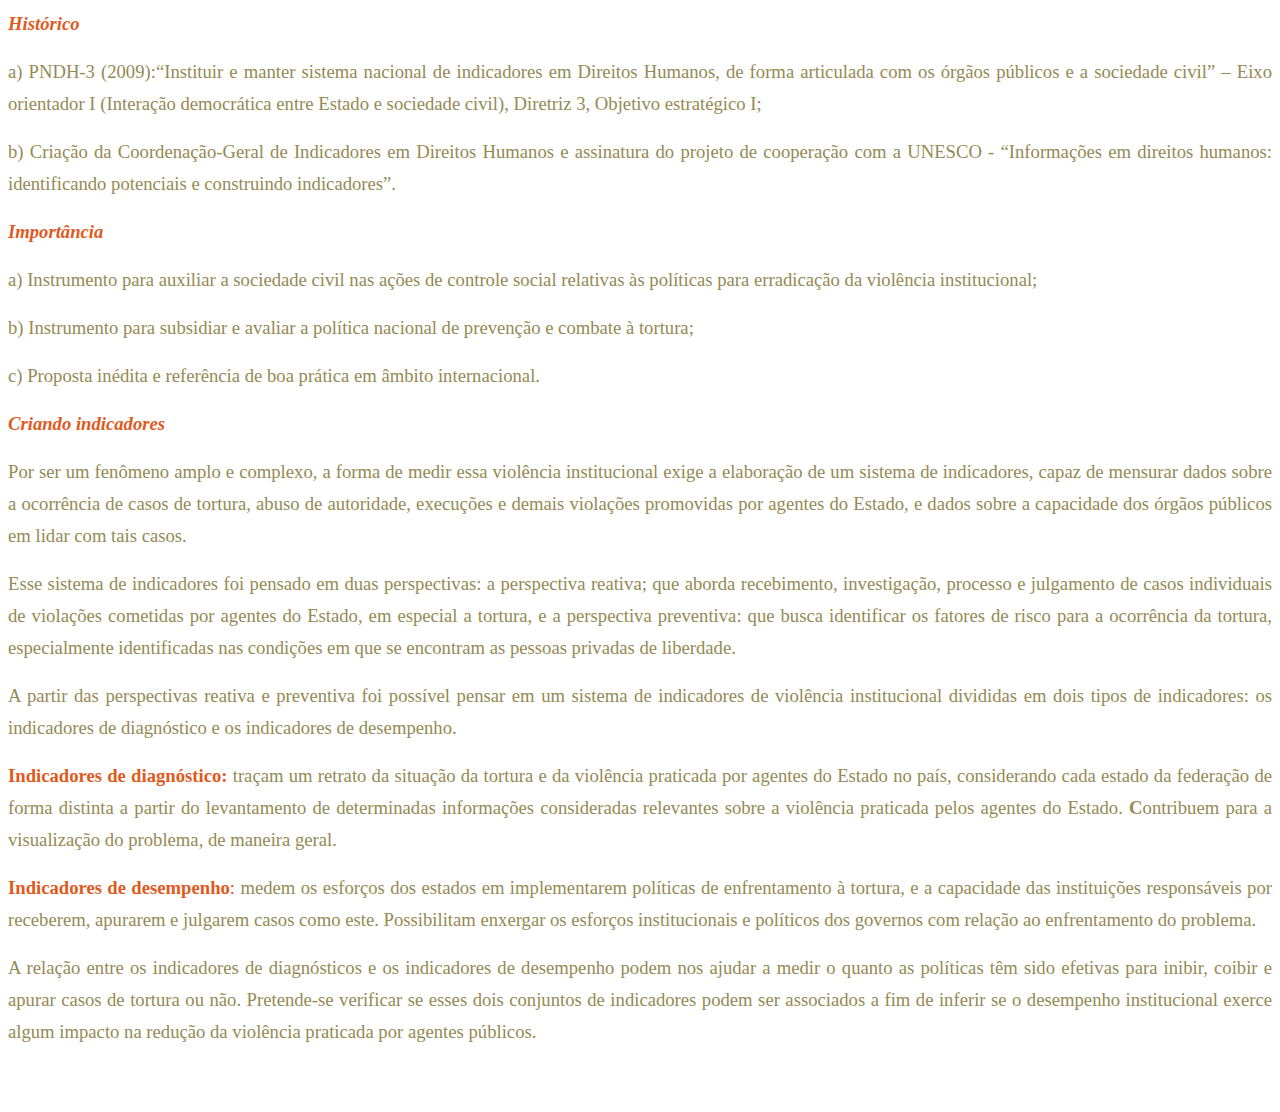
<file: int.html>
<!DOCTYPE HTML PUBLIC "-//W3C//DTD HTML 4.0 Transitional//EN">
<html>
<head>
	<meta http-equiv="content-type" content="text/html; charset=utf-8"/>
	<title></title>
	<meta name="generator" content="LibreOffice 4.3.5.2 (MacOSX)"/>
	<meta name="created" content="00:00:00"/>
	<meta name="changed" content="2015-03-31T11:20:51.081942000"/>
	<meta name="created" content="00:00:00">
	<meta name="changed" content="00:00:00">
	<meta name="created" content="00:00:00">
	<meta name="changed" content="2015-03-30T15:41:10.623338000">
	<style type="text/css">
		@page { margin: 0.79in }
		p { margin-bottom: 0.1in; color: #000000; line-height: 120% }
		a:link { so-language: zxx }
	</style>
</head>
<body lang="en-US" text="#000000" dir="ltr" style="background: transparent">
<p align="justify" style="line-height: 200%"><font color="#e05a1e"><font face="Cambria, serif"><font size="4" style="font-size: 14pt"><i><b>Histórico</b></i></font></font></font></p>
<p align="justify" style="line-height: 200%"><font color="#948a54"><font face="Cambria, serif"><font size="4" style="font-size: 14pt">a)
PNDH-3 (2009):“Instituir e manter sistema nacional de indicadores
em Direitos Humanos, de forma articulada com os órgãos públicos e
a sociedade civil” – Eixo orientador I (Interação democrática
entre Estado e sociedade civil), Diretriz 3, Objetivo estratégico I;</font></font></font></p>
<p align="justify" style="line-height: 200%"><font color="#948a54"><font face="Cambria, serif"><font size="4" style="font-size: 14pt">b)
Criação da Coordenação-Geral de Indicadores em Direitos Humanos e
assinatura do projeto de cooperação com a UNESCO - “Informações
em direitos humanos: identificando potenciais e construindo
indicadores”.</font></font></font></p>
<p align="justify" style="line-height: 200%"><font color="#e05a1e"><font face="Cambria, serif"><font size="4" style="font-size: 14pt"><i><b>Importância</b></i></font></font></font></p>
<p align="justify" style="line-height: 200%"><font color="#948a54"><font face="Cambria, serif"><font size="4" style="font-size: 14pt">a)
Instrumento para auxiliar a sociedade civil nas ações de controle
social relativas às políticas para erradicação da violência
institucional;</font></font></font></p>
<p align="justify" style="line-height: 200%"><font color="#948a54"><font face="Cambria, serif"><font size="4" style="font-size: 14pt">b)
Instrumento para subsidiar e avaliar a política nacional de
prevenção e combate à tortura;</font></font></font></p>
<p align="justify" style="line-height: 200%"><font color="#948a54"><font face="Cambria, serif"><font size="4" style="font-size: 14pt">c)
Proposta inédita e referência de boa prática em âmbito
internacional.</font></font></font></p>
<p align="justify" style="line-height: 200%"><font color="#e05a1e"><font face="Cambria, serif"><font size="4" style="font-size: 14pt"><i><b>Criando
indicadores</b></i></font></font></font></p>
<p align="justify" style="line-height: 200%"><font color="#948a54"><font face="Cambria, serif"><font size="4" style="font-size: 14pt">Por
ser um fenômeno amplo e complexo, a forma de medir essa violência
institucional exige a elaboração de um sistema de indicadores,
capaz de mensurar dados sobre a ocorrência de casos de tortura,
abuso de autoridade, execuções e demais violações promovidas por
agentes do Estado, e dados sobre a capacidade dos órgãos públicos
em lidar com tais casos. </font></font></font>
</p>
<p align="justify" style="line-height: 200%"><font color="#948a54"><font face="Cambria, serif"><font size="4" style="font-size: 14pt">Esse
sistema de indicadores foi pensado em duas perspectivas: a
perspectiva reativa; que aborda recebimento, investigação, processo
e julgamento de casos individuais de violações cometidas por
agentes do Estado, em especial a tortura, e a perspectiva preventiva:
que busca identificar os fatores de risco para a ocorrência da
tortura, especialmente identificadas nas condições em que se
encontram as pessoas privadas de liberdade. </font></font></font>
</p>
<p align="justify" style="line-height: 200%"><font color="#948a54"><font face="Cambria, serif"><font size="4" style="font-size: 14pt">A
partir das perspectivas reativa e preventiva foi possível pensar em
um sistema de indicadores de violência institucional divididas em
dois tipos de indicadores: os indicadores de diagnóstico e os
indicadores de desempenho.</font></font></font></p>
<p align="justify" style="line-height: 200%"><font face="Cambria, serif"><font size="4" style="font-size: 14pt"><font color="#e05a1e"><b>Indicadores
de diagnóstico:</b></font><font color="#9b3e15"> </font><font color="#948a54">traçam
um retrato da situação da tortura e da violência praticada por
agentes do Estado no país, considerando cada estado da federação
de forma distinta a partir do levantamento de determinadas
informações consideradas relevantes sobre a violência praticada
pelos agentes do Estado. </font><font color="#948a54"><b>C</b></font><font color="#948a54">ontribuem
para a visualização do problema, de maneira geral. </font></font></font>
</p>
<p align="justify" style="line-height: 200%"><font face="Cambria, serif"><font size="4" style="font-size: 14pt"><font color="#e05a1e"><b>Indicadores
de desempenho</b></font><font color="#e05a1e">: </font><font color="#948a54">medem
os esforços dos estados em implementarem políticas de enfrentamento
à tortura, e a capacidade das instituições responsáveis por
receberem, apurarem e julgarem casos como este. Possibilitam enxergar
os esforços institucionais e políticos dos governos com relação
ao enfrentamento do problema.</font></font></font></p>
<p align="justify" style="line-height: 200%"><font color="#948a54"><font face="Cambria, serif"><font size="4" style="font-size: 14pt">A
relação entre os indicadores de diagnósticos e os indicadores de
desempenho podem nos ajudar a medir o quanto as políticas têm sido
efetivas para inibir, coibir e apurar casos de tortura ou não.
Pretende-se verificar se esses dois conjuntos de indicadores podem
ser associados a fim de inferir se o desempenho institucional exerce
algum impacto na redução da violência praticada por agentes
públicos.</font></font></font></p>
<p align="justify" style="line-height: 200%">&nbsp;</p>
<p style="line-height: 200%"><!--EndFragment--></p>
</body>
</html>
</file>
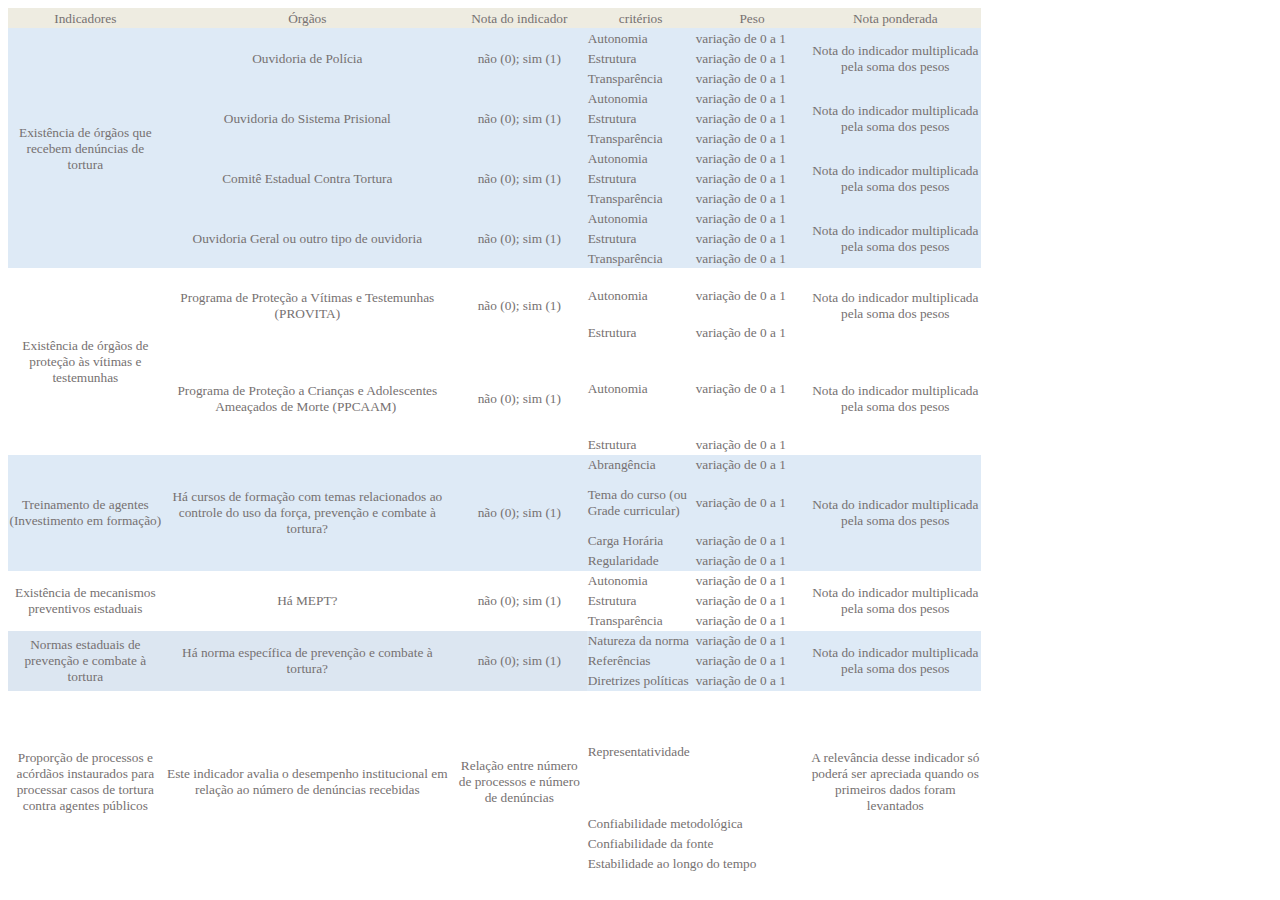
<file: Td.htm>
<html>

<head>
<meta name=Title content="">
<meta name=Keywords content="">
<meta http-equiv=Content-Type content="text/html; charset=utf-8">
<meta name=ProgId content=Excel.Sheet>
<meta name=Generator content="Microsoft Excel 14">
<link rel=File-List href="Td_files/filelist.xml">
<style>
<!--table
	{mso-displayed-decimal-separator:"\,";
	mso-displayed-thousand-separator:"\.";}
@page
	{margin:1.0in .75in 1.0in .75in;
	mso-header-margin:.5in;
	mso-footer-margin:.5in;}
.style0
	{mso-number-format:General;
	text-align:general;
	vertical-align:bottom;
	white-space:nowrap;
	mso-rotate:0;
	mso-background-source:auto;
	mso-pattern:auto;
	color:black;
	font-size:12.0pt;
	font-weight:400;
	font-style:normal;
	text-decoration:none;
	font-family:Calibri, sans-serif;
	mso-font-charset:0;
	border:none;
	mso-protection:locked visible;
	mso-style-name:Normal;
	mso-style-id:0;}
td
	{mso-style-parent:style0;
	padding-top:1px;
	padding-right:1px;
	padding-left:1px;
	mso-ignore:padding;
	color:black;
	font-size:12.0pt;
	font-weight:400;
	font-style:normal;
	text-decoration:none;
	font-family:Calibri, sans-serif;
	mso-font-charset:0;
	mso-number-format:General;
	text-align:general;
	vertical-align:bottom;
	border:none;
	mso-background-source:auto;
	mso-pattern:auto;
	mso-protection:locked visible;
	white-space:nowrap;
	mso-rotate:0;}
.xl65
	{mso-style-parent:style0;
	color:#767171;
	font-size:10.0pt;
	font-family:Calibri;
	mso-generic-font-family:auto;
	mso-font-charset:0;
	text-align:center;
	vertical-align:middle;
	background:#EEECE1;
	mso-pattern:black none;}
.xl66
	{mso-style-parent:style0;
	color:#767171;
	font-size:10.0pt;
	font-family:Calibri;
	mso-generic-font-family:auto;
	mso-font-charset:0;
	vertical-align:middle;
	background:#DEEAF6;
	mso-pattern:black none;}
.xl67
	{mso-style-parent:style0;
	color:#767171;
	font-size:10.0pt;
	font-family:Calibri;
	mso-generic-font-family:auto;
	mso-font-charset:0;
	vertical-align:middle;
	background:#DEEAF6;
	mso-pattern:black none;
	white-space:normal;}
.xl68
	{mso-style-parent:style0;
	color:#767171;
	font-size:10.0pt;
	font-family:Calibri;
	mso-generic-font-family:auto;
	mso-font-charset:0;
	vertical-align:middle;
	background:white;
	mso-pattern:black none;}
.xl69
	{mso-style-parent:style0;
	color:#767171;
	font-size:10.0pt;
	font-family:Calibri;
	mso-generic-font-family:auto;
	mso-font-charset:0;
	vertical-align:middle;
	white-space:normal;}
.xl70
	{mso-style-parent:style0;
	color:#767171;
	font-size:10.0pt;
	font-family:Calibri;
	mso-generic-font-family:auto;
	mso-font-charset:0;
	vertical-align:middle;}
.xl71
	{mso-style-parent:style0;
	font-size:11.0pt;
	font-family:Calibri;
	mso-generic-font-family:auto;
	mso-font-charset:0;
	vertical-align:middle;}
.xl72
	{mso-style-parent:style0;
	color:#767171;
	font-size:10.0pt;
	font-family:Calibri;
	mso-generic-font-family:auto;
	mso-font-charset:0;
	text-align:center;
	vertical-align:middle;
	background:#EEECE1;
	mso-pattern:black none;
	white-space:normal;}
.xl73
	{mso-style-parent:style0;
	color:#767171;
	font-size:10.0pt;
	font-family:Calibri;
	mso-generic-font-family:auto;
	mso-font-charset:0;
	text-align:center;
	vertical-align:middle;
	background:#EEECE1;
	mso-pattern:black none;
	white-space:normal;
	mso-text-control:shrinktofit;}
.xl74
	{mso-style-parent:style0;
	color:#767171;
	font-size:10.0pt;
	font-family:Calibri;
	mso-generic-font-family:auto;
	mso-font-charset:0;
	text-align:center;
	vertical-align:middle;
	background:#DCE6F1;
	mso-pattern:black none;
	white-space:normal;}
.xl75
	{mso-style-parent:style0;
	color:#767171;
	font-size:10.0pt;
	font-family:Calibri;
	mso-generic-font-family:auto;
	mso-font-charset:0;
	text-align:center;
	vertical-align:middle;
	background:#DCE6F1;
	mso-pattern:black none;
	white-space:normal;
	mso-text-control:shrinktofit;}
.xl76
	{mso-style-parent:style0;
	color:#767171;
	font-size:10.0pt;
	font-family:Calibri;
	mso-generic-font-family:auto;
	mso-font-charset:0;
	text-align:center;
	vertical-align:middle;
	background:#DEEAF6;
	mso-pattern:black none;
	white-space:normal;}
.xl77
	{mso-style-parent:style0;
	color:#767171;
	font-size:10.0pt;
	font-family:Calibri;
	mso-generic-font-family:auto;
	mso-font-charset:0;
	text-align:center;
	vertical-align:middle;
	white-space:normal;}
.xl78
	{mso-style-parent:style0;
	color:#767171;
	font-size:10.0pt;
	font-family:Calibri;
	mso-generic-font-family:auto;
	mso-font-charset:0;
	text-align:center;
	vertical-align:middle;
	white-space:normal;
	mso-text-control:shrinktofit;}
.xl79
	{mso-style-parent:style0;
	color:#767171;
	font-size:10.0pt;
	font-family:Calibri;
	mso-generic-font-family:auto;
	mso-font-charset:0;
	text-align:center;
	vertical-align:middle;
	background:#DEEAF6;
	mso-pattern:black none;
	white-space:normal;
	mso-text-control:shrinktofit;}
.xl80
	{mso-style-parent:style0;
	color:#767171;
	font-size:10.0pt;
	font-family:Calibri;
	mso-generic-font-family:auto;
	mso-font-charset:0;
	text-align:center;
	vertical-align:middle;
	background:white;
	mso-pattern:black none;
	white-space:normal;}
.xl81
	{mso-style-parent:style0;
	color:#767171;
	font-size:10.0pt;
	font-family:Calibri;
	mso-generic-font-family:auto;
	mso-font-charset:0;
	text-align:center;
	vertical-align:middle;}
-->
</style>
</head>

<body link=blue vlink=purple>

<table border=0 cellpadding=0 cellspacing=0 width=730 style='border-collapse:
 collapse;table-layout:fixed;width:730pt'>
 <col class=xl65535 width=116 style='mso-width-source:userset;mso-width-alt:
 4949;width:116pt'>
 <col class=xl65535 width=217 style='mso-width-source:userset;mso-width-alt:
 9258;width:217pt'>
 <col width=101 style='mso-width-source:userset;mso-width-alt:4309;width:101pt'>
 <col width=81 style='mso-width-source:userset;mso-width-alt:3456;width:81pt'>
 <col width=86 style='mso-width-source:userset;mso-width-alt:3669;width:86pt'>
 <col class=xl65535 width=129 style='mso-width-source:userset;mso-width-alt:
 5504;width:129pt'>
 <tr height=15 style='height:15.0pt'>
  <td height=15 class=xl72 width=116 style='height:15.0pt;width:116pt'>Indicadores</td>
  <td class=xl73 width=217 style='width:217pt'>Órgãos</td>
  <td class=xl65 width=101 style='width:101pt'>Nota do indicador</td>
  <td class=xl65 width=81 style='width:81pt'>critérios</td>
  <td class=xl65 width=86 style='width:86pt'>Peso</td>
  <td class=xl72 width=129 style='width:129pt'>Nota ponderada</td>
 </tr>
 <tr height=15 style='height:15.0pt'>
  <td rowspan=12 height=180 class=xl76 width=116 style='height:180.0pt;
  width:116pt'>Existência de órgãos que recebem denúncias de tortura</td>
  <td rowspan=3 class=xl79 width=217 style='width:217pt'>Ouvidoria de Polícia</td>
  <td rowspan=3 class=xl76 width=101 style='width:101pt'>não (0); sim (1)</td>
  <td class=xl66>Autonomia</td>
  <td class=xl67 width=86 style='width:86pt'>variação de 0 a 1</td>
  <td rowspan=3 class=xl76 width=129 style='width:129pt'>Nota do indicador
  multiplicada pela soma dos pesos</td>
 </tr>
 <tr height=15 style='height:15.0pt'>
  <td height=15 class=xl66 style='height:15.0pt'>Estrutura</td>
  <td class=xl67 width=86 style='width:86pt'>variação de 0 a 1</td>
 </tr>
 <tr height=15 style='height:15.0pt'>
  <td height=15 class=xl66 style='height:15.0pt'>Transparência</td>
  <td class=xl67 width=86 style='width:86pt'>variação de 0 a 1</td>
 </tr>
 <tr height=15 style='height:15.0pt'>
  <td rowspan=3 height=45 class=xl79 width=217 style='height:45.0pt;width:217pt'>Ouvidoria
  do Sistema Prisional</td>
  <td rowspan=3 class=xl76 width=101 style='width:101pt'>não (0); sim (1)</td>
  <td class=xl66>Autonomia</td>
  <td class=xl67 width=86 style='width:86pt'>variação de 0 a 1</td>
  <td rowspan=3 class=xl76 width=129 style='width:129pt'>Nota do indicador
  multiplicada pela soma dos pesos</td>
 </tr>
 <tr height=15 style='height:15.0pt'>
  <td height=15 class=xl66 style='height:15.0pt'>Estrutura</td>
  <td class=xl67 width=86 style='width:86pt'>variação de 0 a 1</td>
 </tr>
 <tr height=15 style='height:15.0pt'>
  <td height=15 class=xl66 style='height:15.0pt'>Transparência</td>
  <td class=xl67 width=86 style='width:86pt'>variação de 0 a 1</td>
 </tr>
 <tr height=15 style='height:15.0pt'>
  <td rowspan=3 height=45 class=xl79 width=217 style='height:45.0pt;width:217pt'>Comitê
  Estadual Contra Tortura</td>
  <td rowspan=3 class=xl76 width=101 style='width:101pt'>não (0); sim (1)</td>
  <td class=xl66>Autonomia</td>
  <td class=xl67 width=86 style='width:86pt'>variação de 0 a 1</td>
  <td rowspan=3 class=xl76 width=129 style='width:129pt'>Nota do indicador
  multiplicada pela soma dos pesos</td>
 </tr>
 <tr height=15 style='height:15.0pt'>
  <td height=15 class=xl66 style='height:15.0pt'>Estrutura</td>
  <td class=xl67 width=86 style='width:86pt'>variação de 0 a 1</td>
 </tr>
 <tr height=15 style='height:15.0pt'>
  <td height=15 class=xl66 style='height:15.0pt'>Transparência</td>
  <td class=xl67 width=86 style='width:86pt'>variação de 0 a 1</td>
 </tr>
 <tr height=15 style='height:15.0pt'>
  <td rowspan=3 height=45 class=xl79 width=217 style='height:45.0pt;width:217pt'>Ouvidoria
  Geral ou outro tipo de ouvidoria</td>
  <td rowspan=3 class=xl76 width=101 style='width:101pt'>não (0); sim (1)</td>
  <td class=xl66>Autonomia</td>
  <td class=xl67 width=86 style='width:86pt'>variação de 0 a 1</td>
  <td rowspan=3 class=xl76 width=129 style='width:129pt'>Nota do indicador
  multiplicada pela soma dos pesos</td>
 </tr>
 <tr height=15 style='height:15.0pt'>
  <td height=15 class=xl66 style='height:15.0pt'>Estrutura</td>
  <td class=xl67 width=86 style='width:86pt'>variação de 0 a 1</td>
 </tr>
 <tr height=15 style='height:15.0pt'>
  <td height=15 class=xl66 style='height:15.0pt'>Transparência</td>
  <td class=xl67 width=86 style='width:86pt'>variação de 0 a 1</td>
 </tr>
 <tr height=41 style='mso-height-source:userset;height:41.0pt'>
  <td rowspan=4 height=140 class=xl77 width=116 style='height:140.0pt;
  width:116pt'>Existência de órgãos de proteção às vítimas e testemunhas</td>
  <td rowspan=2 class=xl78 width=217 style='width:217pt'>Programa de Proteção a
  Vítimas e Testemunhas (PROVITA)</td>
  <td rowspan=2 class=xl81>não (0); sim (1)</td>
  <td class=xl68>Autonomia</td>
  <td class=xl69 width=86 style='width:86pt'>variação de 0 a 1</td>
  <td rowspan=2 class=xl77 width=129 style='width:129pt'>Nota do indicador
  multiplicada pela soma dos pesos</td>
 </tr>
 <tr height=15 style='height:15.0pt'>
  <td height=15 class=xl68 style='height:15.0pt'>Estrutura</td>
  <td class=xl69 width=86 style='width:86pt'>variação de 0 a 1</td>
 </tr>
 <tr height=69 style='mso-height-source:userset;height:69.0pt'>
  <td rowspan=2 height=84 class=xl78 width=217 style='height:84.0pt;width:217pt'>Programa
  de Proteção a Crianças e Adolescentes Ameaçados de Morte (PPCAAM)<span
  style="mso-spacerun:yes"> </span></td>
  <td rowspan=2 class=xl81>não (0); sim (1)</td>
  <td class=xl68>Autonomia</td>
  <td class=xl69 width=86 style='width:86pt'>variação de 0 a 1</td>
  <td rowspan=2 class=xl77 width=129 style='width:129pt'>Nota do indicador
  multiplicada pela soma dos pesos</td>
 </tr>
 <tr height=15 style='height:15.0pt'>
  <td height=15 class=xl68 style='height:15.0pt'>Estrutura</td>
  <td class=xl69 width=86 style='width:86pt'>variação de 0 a 1</td>
 </tr>
 <tr height=15 style='height:15.0pt'>
  <td rowspan=4 height=87 class=xl76 width=116 style='height:87.0pt;width:116pt'>Treinamento
  de agentes (Investimento em formação)</td>
  <td rowspan=4 class=xl79 width=217 style='width:217pt'>Há cursos de formação
  com temas relacionados ao controle do uso da força, prevenção e combate à
  tortura?</td>
  <td rowspan=4 class=xl76 width=101 style='width:101pt'>não (0); sim (1)</td>
  <td class=xl66>Abrangência</td>
  <td class=xl67 width=86 style='width:86pt'>variação de 0 a 1</td>
  <td rowspan=4 class=xl76 width=129 style='width:129pt'>Nota do indicador
  multiplicada pela soma dos pesos</td>
 </tr>
 <tr height=42 style='height:42.0pt'>
  <td height=42 class=xl67 width=81 style='height:42.0pt;width:81pt'>Tema do
  curso (ou Grade curricular)</td>
  <td class=xl67 width=86 style='width:86pt'>variação de 0 a 1</td>
 </tr>
 <tr height=15 style='height:15.0pt'>
  <td height=15 class=xl66 style='height:15.0pt'>Carga Horária</td>
  <td class=xl67 width=86 style='width:86pt'>variação de 0 a 1</td>
 </tr>
 <tr height=15 style='height:15.0pt'>
  <td height=15 class=xl66 style='height:15.0pt'>Regularidade</td>
  <td class=xl67 width=86 style='width:86pt'>variação de 0 a 1</td>
 </tr>
 <tr height=15 style='height:15.0pt'>
  <td rowspan=3 height=45 class=xl77 width=116 style='height:45.0pt;width:116pt'>Existência
  de mecanismos preventivos estaduais</td>
  <td rowspan=3 class=xl78 width=217 style='width:217pt'>Há MEPT?</td>
  <td rowspan=3 class=xl80 width=101 style='width:101pt'>não (0); sim (1)</td>
  <td class=xl68>Autonomia</td>
  <td class=xl69 width=86 style='width:86pt'>variação de 0 a 1</td>
  <td rowspan=3 class=xl77 width=129 style='width:129pt'>Nota do indicador
  multiplicada pela soma dos pesos</td>
 </tr>
 <tr height=15 style='height:15.0pt'>
  <td height=15 class=xl68 style='height:15.0pt'>Estrutura</td>
  <td class=xl69 width=86 style='width:86pt'>variação de 0 a 1</td>
 </tr>
 <tr height=15 style='height:15.0pt'>
  <td height=15 class=xl68 style='height:15.0pt'>Transparência</td>
  <td class=xl69 width=86 style='width:86pt'>variação de 0 a 1</td>
 </tr>
 <tr height=15 style='height:15.0pt'>
  <td rowspan=3 height=45 class=xl74 width=116 style='height:45.0pt;width:116pt'>Normas
  estaduais de prevenção e combate à tortura</td>
  <td rowspan=3 class=xl75 width=217 style='width:217pt'>Há norma específica de
  prevenção e combate à tortura?</td>
  <td rowspan=3 class=xl74 width=101 style='width:101pt'>não (0); sim (1)</td>
  <td class=xl66>Natureza da norma</td>
  <td class=xl67 width=86 style='width:86pt'>variação de 0 a 1</td>
  <td rowspan=3 class=xl76 width=129 style='width:129pt'>Nota do indicador
  multiplicada pela soma dos pesos</td>
 </tr>
 <tr height=15 style='height:15.0pt'>
  <td height=15 class=xl66 style='height:15.0pt'>Referências</td>
  <td class=xl67 width=86 style='width:86pt'>variação de 0 a 1</td>
 </tr>
 <tr height=15 style='height:15.0pt'>
  <td height=15 class=xl66 style='height:15.0pt'>Diretrizes políticas</td>
  <td class=xl67 width=86 style='width:86pt'>variação de 0 a 1</td>
 </tr>
 <tr height=92 style='mso-height-source:userset;height:92.0pt'>
  <td rowspan=4 height=137 class=xl77 width=116 style='height:137.0pt;
  width:116pt'>Proporção de processos e acórdãos instaurados para processar
  casos de tortura contra agentes públicos</td>
  <td rowspan=4 class=xl78 width=217 style='width:217pt'>Este indicador avalia
  o desempenho institucional em relação ao número de denúncias recebidas</td>
  <td rowspan=4 class=xl77 width=101 style='width:101pt'>Relação entre número
  de processos e número de denúncias</td>
  <td class=xl70 colspan=2 style='mso-ignore:colspan'>Representatividade</td>
  <td rowspan=4 class=xl77 width=129 style='width:129pt'>A relevância desse
  indicador só poderá ser apreciada quando os primeiros dados foram levantados</td>
 </tr>
 <tr height=15 style='height:15.0pt'>
  <td height=15 class=xl70 colspan=2 style='height:15.0pt;mso-ignore:colspan'>Confiabilidade
  metodológica</td>
 </tr>
 <tr height=15 style='height:15.0pt'>
  <td height=15 class=xl70 colspan=2 style='height:15.0pt;mso-ignore:colspan'>Confiabilidade
  da fonte</td>
 </tr>
 <tr height=15 style='height:15.0pt'>
  <td height=15 class=xl70 colspan=2 style='height:15.0pt;mso-ignore:colspan'>Estabilidade
  ao longo do tempo</td>
 </tr>
</table>

</body>

</html>
</file>
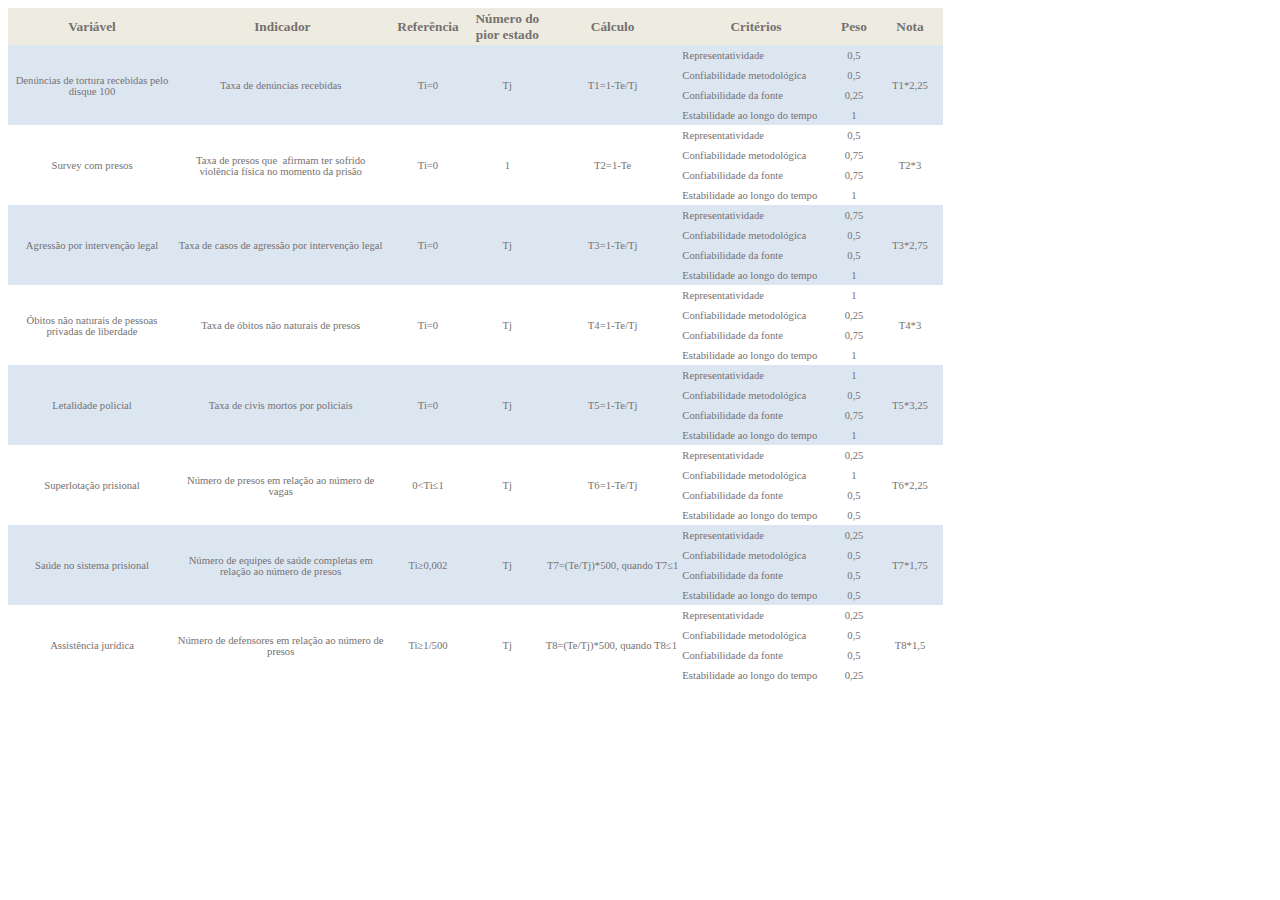
<file: Tdia.htm>
<html>

<head>
<meta name=Title content="">
<meta name=Keywords content="">
<meta http-equiv=Content-Type content="text/html; charset=utf-8">
<meta name=ProgId content=Excel.Sheet>
<meta name=Generator content="Microsoft Excel 14">
<link rel=File-List href="Tdia_files/filelist.xml">
<style>
<!--table
	{mso-displayed-decimal-separator:"\,";
	mso-displayed-thousand-separator:"\.";}
@page
	{margin:1.0in .75in 1.0in .75in;
	mso-header-margin:.5in;
	mso-footer-margin:.5in;}
.style0
	{mso-number-format:General;
	text-align:general;
	vertical-align:bottom;
	white-space:nowrap;
	mso-rotate:0;
	mso-background-source:auto;
	mso-pattern:auto;
	color:black;
	font-size:12.0pt;
	font-weight:400;
	font-style:normal;
	text-decoration:none;
	font-family:Calibri, sans-serif;
	mso-font-charset:0;
	border:none;
	mso-protection:locked visible;
	mso-style-name:Normal;
	mso-style-id:0;}
td
	{mso-style-parent:style0;
	padding-top:1px;
	padding-right:1px;
	padding-left:1px;
	mso-ignore:padding;
	color:black;
	font-size:12.0pt;
	font-weight:400;
	font-style:normal;
	text-decoration:none;
	font-family:Calibri, sans-serif;
	mso-font-charset:0;
	mso-number-format:General;
	text-align:general;
	vertical-align:bottom;
	border:none;
	mso-background-source:auto;
	mso-pattern:auto;
	mso-protection:locked visible;
	white-space:nowrap;
	mso-rotate:0;}
.xl65
	{mso-style-parent:style0;
	color:#767171;
	font-size:10.0pt;
	font-weight:700;
	font-family:Calibri;
	mso-generic-font-family:auto;
	mso-font-charset:0;
	text-align:center;
	vertical-align:middle;
	background:#EEECE1;
	mso-pattern:black none;}
.xl66
	{mso-style-parent:style0;
	color:#767171;
	font-size:10.0pt;
	font-weight:700;
	font-family:Calibri;
	mso-generic-font-family:auto;
	mso-font-charset:0;
	text-align:center;
	vertical-align:middle;
	background:#EEECE1;
	mso-pattern:black none;
	white-space:normal;}
.xl67
	{mso-style-parent:style0;
	color:#767171;
	font-size:8.0pt;
	font-family:Calibri;
	mso-generic-font-family:auto;
	mso-font-charset:0;
	vertical-align:middle;
	background:#DCE6F1;
	mso-pattern:black none;}
.xl68
	{mso-style-parent:style0;
	color:#767171;
	font-size:8.0pt;
	font-family:Calibri;
	mso-generic-font-family:auto;
	mso-font-charset:0;
	text-align:center;
	vertical-align:middle;
	background:#DCE6F1;
	mso-pattern:black none;}
.xl69
	{mso-style-parent:style0;
	color:#767171;
	font-size:8.0pt;
	font-family:Calibri;
	mso-generic-font-family:auto;
	mso-font-charset:0;
	vertical-align:middle;}
.xl70
	{mso-style-parent:style0;
	color:#767171;
	font-size:8.0pt;
	font-family:Calibri;
	mso-generic-font-family:auto;
	mso-font-charset:0;
	text-align:center;
	vertical-align:middle;}
.xl71
	{mso-style-parent:style0;
	color:#767171;
	font-size:8.0pt;
	font-family:Calibri;
	mso-generic-font-family:auto;
	mso-font-charset:0;
	vertical-align:middle;
	background:white;
	mso-pattern:black none;}
.xl72
	{mso-style-parent:style0;
	color:#767171;
	font-size:8.0pt;
	font-family:Calibri;
	mso-generic-font-family:auto;
	mso-font-charset:0;
	text-align:center;
	vertical-align:middle;
	background:white;
	mso-pattern:black none;}
.xl73
	{mso-style-parent:style0;
	color:#767171;
	font-size:8.0pt;
	font-family:Calibri;
	mso-generic-font-family:auto;
	mso-font-charset:0;
	text-align:center;
	vertical-align:middle;
	white-space:normal;}
.xl74
	{mso-style-parent:style0;
	color:#767171;
	font-size:8.0pt;
	font-family:Calibri;
	mso-generic-font-family:auto;
	mso-font-charset:0;
	text-align:center;
	vertical-align:middle;
	background:#DCE6F1;
	mso-pattern:black none;
	white-space:normal;}
.xl75
	{mso-style-parent:style0;
	color:#767171;
	font-size:8.0pt;
	font-family:Calibri;
	mso-generic-font-family:auto;
	mso-font-charset:0;
	text-align:center;
	vertical-align:middle;
	background:white;
	mso-pattern:black none;
	white-space:normal;}
-->
</style>
</head>

<body link=blue vlink=purple class=xl65535>

<table border=0 cellpadding=0 cellspacing=0 width=701 style='border-collapse:
 collapse;table-layout:fixed;width:701pt'>
 <col class=xl65535 width=126 style='mso-width-source:userset;mso-width-alt:
 5376;width:126pt'>
 <col class=xl65535 width=157 style='mso-width-source:userset;mso-width-alt:
 6698;width:157pt'>
 <col class=xl65535 width=64 style='mso-width-source:userset;mso-width-alt:
 2730;width:64pt'>
 <col class=xl65535 width=55 style='mso-width-source:userset;mso-width-alt:
 2346;width:55pt'>
 <col class=xl65535 width=103 style='mso-width-source:userset;mso-width-alt:
 4394;width:103pt'>
 <col class=xl65535 width=112 style='mso-width-source:userset;mso-width-alt:
 4778;width:112pt'>
 <col class=xl65535 width=35 style='mso-width-source:userset;mso-width-alt:
 1493;width:35pt'>
 <col class=xl65535 width=49 style='mso-width-source:userset;mso-width-alt:
 2090;width:49pt'>
 <tr height=28 style='height:28.0pt'>
  <td height=28 class=xl65 width=126 style='height:28.0pt;width:126pt'>Variável</td>
  <td class=xl65 width=157 style='width:157pt'>&nbsp;Indicador</td>
  <td class=xl66 width=64 style='width:64pt'>Referência</td>
  <td class=xl66 width=55 style='width:55pt'>Número do pior estado</td>
  <td class=xl65 width=103 style='width:103pt'>Cálculo</td>
  <td class=xl65 width=112 style='width:112pt'>Critérios</td>
  <td class=xl65 width=35 style='width:35pt'>Peso</td>
  <td class=xl65 width=49 style='width:49pt'>Nota</td>
 </tr>
 <tr height=15 style='height:15.0pt'>
  <td rowspan=4 height=60 class=xl74 width=126 style='height:60.0pt;width:126pt'>Denúncias
  de tortura recebidas pelo disque 100</td>
  <td rowspan=4 class=xl74 width=157 style='width:157pt'>Taxa de denúncias
  recebidas</td>
  <td rowspan=4 class=xl74 width=64 style='width:64pt'>Ti=0</td>
  <td rowspan=4 class=xl74 width=55 style='width:55pt'>Tj</td>
  <td rowspan=4 class=xl74 width=103 style='width:103pt'>T1=1-Te/Tj</td>
  <td class=xl67>Representatividade</td>
  <td class=xl68>0,5</td>
  <td rowspan=4 class=xl68>T1*2,25</td>
 </tr>
 <tr height=15 style='height:15.0pt'>
  <td height=15 class=xl67 style='height:15.0pt'>Confiabilidade metodológica</td>
  <td class=xl68>0,5</td>
 </tr>
 <tr height=15 style='height:15.0pt'>
  <td height=15 class=xl67 style='height:15.0pt'>Confiabilidade da fonte</td>
  <td class=xl68>0,25</td>
 </tr>
 <tr height=15 style='height:15.0pt'>
  <td height=15 class=xl67 style='height:15.0pt'>Estabilidade ao longo do tempo</td>
  <td class=xl68>1</td>
 </tr>
 <tr height=15 style='height:15.0pt'>
  <td rowspan=4 height=60 class=xl70 style='height:60.0pt'>Survey com presos</td>
  <td rowspan=4 class=xl73 width=157 style='width:157pt'>Taxa de presos
  que<span style="mso-spacerun:yes">  </span>afirmam ter sofrido violência
  física no momento da prisão</td>
  <td rowspan=4 class=xl73 width=64 style='width:64pt'>Ti=0</td>
  <td rowspan=4 class=xl73 width=55 style='width:55pt'>1</td>
  <td rowspan=4 class=xl73 width=103 style='width:103pt'>T2=1-Te</td>
  <td class=xl69>Representatividade</td>
  <td class=xl70>0,5</td>
  <td rowspan=4 class=xl70>T2*3</td>
 </tr>
 <tr height=15 style='height:15.0pt'>
  <td height=15 class=xl69 style='height:15.0pt'>Confiabilidade metodológica</td>
  <td class=xl70>0,75</td>
 </tr>
 <tr height=15 style='height:15.0pt'>
  <td height=15 class=xl69 style='height:15.0pt'>Confiabilidade da fonte</td>
  <td class=xl70>0,75</td>
 </tr>
 <tr height=15 style='height:15.0pt'>
  <td height=15 class=xl69 style='height:15.0pt'>Estabilidade ao longo do tempo</td>
  <td class=xl70>1</td>
 </tr>
 <tr height=15 style='height:15.0pt'>
  <td rowspan=4 height=60 class=xl74 width=126 style='height:60.0pt;width:126pt'>Agressão
  por intervenção legal</td>
  <td rowspan=4 class=xl74 width=157 style='width:157pt'>Taxa de casos de
  agressão por intervenção legal</td>
  <td rowspan=4 class=xl74 width=64 style='width:64pt'>Ti=0</td>
  <td rowspan=4 class=xl74 width=55 style='width:55pt'>Tj</td>
  <td rowspan=4 class=xl74 width=103 style='width:103pt'>T3=1-Te/Tj</td>
  <td class=xl67>Representatividade</td>
  <td class=xl68>0,75</td>
  <td rowspan=4 class=xl68>T3*2,75</td>
 </tr>
 <tr height=15 style='height:15.0pt'>
  <td height=15 class=xl67 style='height:15.0pt'>Confiabilidade metodológica</td>
  <td class=xl68>0,5</td>
 </tr>
 <tr height=15 style='height:15.0pt'>
  <td height=15 class=xl67 style='height:15.0pt'>Confiabilidade da fonte</td>
  <td class=xl68>0,5</td>
 </tr>
 <tr height=15 style='height:15.0pt'>
  <td height=15 class=xl67 style='height:15.0pt'>Estabilidade ao longo do tempo</td>
  <td class=xl68>1</td>
 </tr>
 <tr height=15 style='height:15.0pt'>
  <td rowspan=4 height=60 class=xl73 width=126 style='height:60.0pt;width:126pt'>Óbitos
  não naturais de pessoas privadas de liberdade</td>
  <td rowspan=4 class=xl73 width=157 style='width:157pt'>Taxa de óbitos não
  naturais de presos</td>
  <td rowspan=4 class=xl73 width=64 style='width:64pt'>Ti=0</td>
  <td rowspan=4 class=xl73 width=55 style='width:55pt'>Tj</td>
  <td rowspan=4 class=xl73 width=103 style='width:103pt'>T4=1-Te/Tj</td>
  <td class=xl69>Representatividade</td>
  <td class=xl70>1</td>
  <td rowspan=4 class=xl70>T4*3</td>
 </tr>
 <tr height=15 style='height:15.0pt'>
  <td height=15 class=xl69 style='height:15.0pt'>Confiabilidade metodológica</td>
  <td class=xl70>0,25</td>
 </tr>
 <tr height=15 style='height:15.0pt'>
  <td height=15 class=xl69 style='height:15.0pt'>Confiabilidade da fonte</td>
  <td class=xl70>0,75</td>
 </tr>
 <tr height=15 style='height:15.0pt'>
  <td height=15 class=xl69 style='height:15.0pt'>Estabilidade ao longo do tempo</td>
  <td class=xl70>1</td>
 </tr>
 <tr height=15 style='height:15.0pt'>
  <td rowspan=4 height=60 class=xl68 style='height:60.0pt'>Letalidade policial</td>
  <td rowspan=4 class=xl74 width=157 style='width:157pt'>Taxa de civis mortos
  por policiais</td>
  <td rowspan=4 class=xl68>Ti=0</td>
  <td rowspan=4 class=xl68>Tj</td>
  <td rowspan=4 class=xl74 width=103 style='width:103pt'>T5=1-Te/Tj</td>
  <td class=xl67>Representatividade</td>
  <td class=xl68>1</td>
  <td rowspan=4 class=xl68>T5*3,25</td>
 </tr>
 <tr height=15 style='height:15.0pt'>
  <td height=15 class=xl67 style='height:15.0pt'>Confiabilidade metodológica</td>
  <td class=xl68>0,5</td>
 </tr>
 <tr height=15 style='height:15.0pt'>
  <td height=15 class=xl67 style='height:15.0pt'>Confiabilidade da fonte</td>
  <td class=xl68>0,75</td>
 </tr>
 <tr height=15 style='height:15.0pt'>
  <td height=15 class=xl67 style='height:15.0pt'>Estabilidade ao longo do tempo</td>
  <td class=xl68>1</td>
 </tr>
 <tr height=15 style='height:15.0pt'>
  <td rowspan=4 height=60 class=xl75 width=126 style='height:60.0pt;width:126pt'>Superlotação
  prisional</td>
  <td rowspan=4 class=xl75 width=157 style='width:157pt'>Número de presos em
  relação ao número de vagas</td>
  <td rowspan=4 class=xl72>0&lt;Ti≤1</td>
  <td rowspan=4 class=xl72>Tj</td>
  <td rowspan=4 class=xl75 width=103 style='width:103pt'>T6=1-Te/Tj</td>
  <td class=xl71>Representatividade</td>
  <td class=xl72>0,25</td>
  <td rowspan=4 class=xl70>T6*2,25</td>
 </tr>
 <tr height=15 style='height:15.0pt'>
  <td height=15 class=xl71 style='height:15.0pt'>Confiabilidade metodológica</td>
  <td class=xl72>1</td>
 </tr>
 <tr height=15 style='height:15.0pt'>
  <td height=15 class=xl71 style='height:15.0pt'>Confiabilidade da fonte</td>
  <td class=xl72>0,5</td>
 </tr>
 <tr height=15 style='height:15.0pt'>
  <td height=15 class=xl71 style='height:15.0pt'>Estabilidade ao longo do tempo</td>
  <td class=xl72>0,5</td>
 </tr>
 <tr height=15 style='height:15.0pt'>
  <td rowspan=4 height=60 class=xl74 width=126 style='height:60.0pt;width:126pt'>Saúde
  no sistema prisional</td>
  <td rowspan=4 class=xl74 width=157 style='width:157pt'>Número de equipes de
  saúde completas em relação ao número de presos</td>
  <td rowspan=4 class=xl68>Ti≥0,002</td>
  <td rowspan=4 class=xl68>Tj</td>
  <td rowspan=4 class=xl74 width=103 style='width:103pt'>T7=(Te/Tj)*500, quando
  T7≤1</td>
  <td class=xl67>Representatividade</td>
  <td class=xl68>0,25</td>
  <td rowspan=4 class=xl68>T7*1,75</td>
 </tr>
 <tr height=15 style='height:15.0pt'>
  <td height=15 class=xl67 style='height:15.0pt'>Confiabilidade metodológica</td>
  <td class=xl68>0,5</td>
 </tr>
 <tr height=15 style='height:15.0pt'>
  <td height=15 class=xl67 style='height:15.0pt'>Confiabilidade da fonte</td>
  <td class=xl68>0,5</td>
 </tr>
 <tr height=15 style='height:15.0pt'>
  <td height=15 class=xl67 style='height:15.0pt'>Estabilidade ao longo do tempo</td>
  <td class=xl68>0,5</td>
 </tr>
 <tr height=15 style='height:15.0pt'>
  <td rowspan=4 height=60 class=xl73 width=126 style='height:60.0pt;width:126pt'>Assistência
  jurídica</td>
  <td rowspan=4 class=xl73 width=157 style='width:157pt'>Número de defensores
  em relação ao número de presos</td>
  <td rowspan=4 class=xl70>Ti≥1/500</td>
  <td rowspan=4 class=xl70>Tj</td>
  <td rowspan=4 class=xl73 width=103 style='width:103pt'>T8=(Te/Tj)*500, quando
  T8≤1<span style="mso-spacerun:yes"> </span></td>
  <td class=xl69>Representatividade</td>
  <td class=xl70>0,25</td>
  <td rowspan=4 class=xl70>T8*1,5</td>
 </tr>
 <tr height=15 style='height:15.0pt'>
  <td height=15 class=xl69 style='height:15.0pt'>Confiabilidade metodológica</td>
  <td class=xl70>0,5</td>
 </tr>
 <tr height=15 style='height:15.0pt'>
  <td height=15 class=xl69 style='height:15.0pt'>Confiabilidade da fonte</td>
  <td class=xl70>0,5</td>
 </tr>
 <tr height=15 style='height:15.0pt'>
  <td height=15 class=xl69 style='height:15.0pt'>Estabilidade ao longo do tempo</td>
  <td class=xl70>0,25</td>
 </tr>
</table>

</body>

</html>
</file>
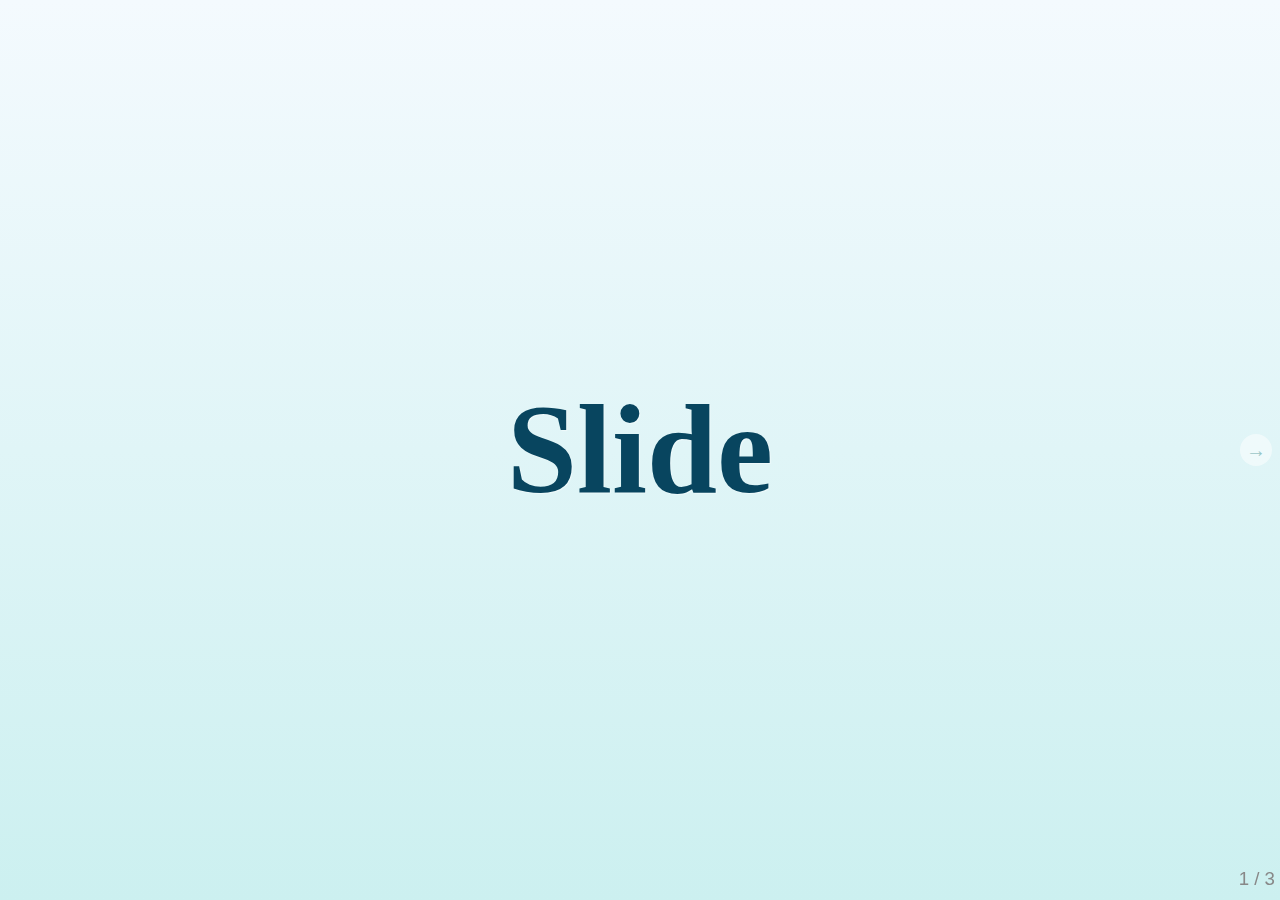
<file: libraries/frameworks/deckjs/boilerplate.html>
<!DOCTYPE html>
<html>
<head>
	<meta charset="utf-8">
	<meta http-equiv="X-UA-Compatible" content="IE=edge,chrome=1">
	<meta name="viewport" content="width=1024, user-scalable=no">

	<title>Your deck.js Presentation</title>
	
	<!-- Required stylesheet -->
	<link rel="stylesheet" href="core/deck.core.css">
	
	<!-- Extension CSS files go here. Remove or add as needed. -->
	<link rel="stylesheet" href="extensions/goto/deck.goto.css">
	<link rel="stylesheet" href="extensions/menu/deck.menu.css">
	<link rel="stylesheet" href="extensions/navigation/deck.navigation.css">
	<link rel="stylesheet" href="extensions/status/deck.status.css">
	<link rel="stylesheet" href="extensions/hash/deck.hash.css">
	<link rel="stylesheet" href="extensions/scale/deck.scale.css">

	<!-- Style theme. More available in /themes/style/ or create your own. -->
	<link rel="stylesheet" href="themes/style/web-2.0.css">
	
	<!-- Transition theme. More available in /themes/transition/ or create your own. -->
	<link rel="stylesheet" href="themes/transition/horizontal-slide.css">
	
	<!-- Required Modernizr file -->
	<script src="modernizr.custom.js"></script>
</head>
<body class="deck-container">

<!-- Begin slides. Just make elements with a class of slide. -->

<section class="slide">
	<h1>Slide</h1>
</section>

<section class="slide">
	<h1>Content</h1>
</section>

<section class="slide">
	<h1>Here</h1>
</section>

<!-- End slides. -->


<!-- Begin extension snippets. Add or remove as needed. -->

<!-- deck.navigation snippet -->
<a href="#" class="deck-prev-link" title="Previous">&#8592;</a>
<a href="#" class="deck-next-link" title="Next">&#8594;</a>

<!-- deck.status snippet -->
<p class="deck-status">
	<span class="deck-status-current"></span>
	/
	<span class="deck-status-total"></span>
</p>

<!-- deck.goto snippet -->
<form action="." method="get" class="goto-form">
	<label for="goto-slide">Go to slide:</label>
	<input type="text" name="slidenum" id="goto-slide" list="goto-datalist">
	<datalist id="goto-datalist"></datalist>
	<input type="submit" value="Go">
</form>

<!-- deck.hash snippet -->
<a href="." title="Permalink to this slide" class="deck-permalink">#</a>

<!-- End extension snippets. -->


<!-- Required JS files. -->
<script src="jquery-1.7.2.min.js"></script>
<script src="core/deck.core.js"></script>

<!-- Extension JS files. Add or remove as needed. -->
<script src="core/deck.core.js"></script>
<script src="extensions/hash/deck.hash.js"></script>
<script src="extensions/menu/deck.menu.js"></script>
<script src="extensions/goto/deck.goto.js"></script>
<script src="extensions/status/deck.status.js"></script>
<script src="extensions/navigation/deck.navigation.js"></script>
<script src="extensions/scale/deck.scale.js"></script>

<!-- Initialize the deck. You can put this in an external file if desired. -->
<script>
	$(function() {
		$.deck('.slide');
	});
</script>
</body>
</html>
</file>
<file: libraries/frameworks/impressjs/css/impress-demo.css>
/*
    So you like the style of impress.js demo?
    Or maybe you are just curious how it was done?

    You couldn't find a better place to find out!

    Welcome to the stylesheet impress.js demo presentation.

    Please remember that it is not meant to be a part of impress.js and is
    not required by impress.js.
    I expect that anyone creating a presentation for impress.js would create
    their own set of styles.

    But feel free to read through it and learn how to get the most of what
    impress.js provides.

    And let me be your guide.

    Shall we begin?
*/


/*
    We start with a good ol' reset.
    That's the one by Eric Meyer http://meyerweb.com/eric/tools/css/reset/

    You can probably argue if it is needed here, or not, but for sure it
    doesn't do any harm and gives us a fresh start.
*/

html, body, div, span, applet, object, iframe,
h1, h2, h3, h4, h5, h6, p, blockquote, pre,
a, abbr, acronym, address, big, cite, code,
del, dfn, em, img, ins, kbd, q, s, samp,
small, strike, strong, sub, sup, tt, var,
b, u, i, center,
dl, dt, dd, ol, ul, li,
fieldset, form, label, legend,
table, caption, tbody, tfoot, thead, tr, th, td,
article, aside, canvas, details, embed,
figure, figcaption, footer, header, hgroup,
menu, nav, output, ruby, section, summary,
time, mark, audio, video {
    margin: 0;
    padding: 0;
    border: 0;
    font-size: 100%;
    font: inherit;
    vertical-align: baseline;
}

/* HTML5 display-role reset for older browsers */
article, aside, details, figcaption, figure,
footer, header, hgroup, menu, nav, section {
    display: block;
}
body {
    line-height: 1;
}
ol, ul {
    list-style: none;
}
blockquote, q {
    quotes: none;
}
blockquote:before, blockquote:after,
q:before, q:after {
    content: '';
    content: none;
}

table {
    border-collapse: collapse;
    border-spacing: 0;
}

/*
    Now here is when interesting things start to appear.

    We set up <body> styles with default font and nice gradient in the background.
    And yes, there is a lot of repetition there because of -prefixes but we don't
    want to leave anybody behind.
*/
body {
    font-family: 'PT Sans', sans-serif;
    min-height: 740px;

    background: rgb(215, 215, 215);
    background: -webkit-gradient(radial, 50% 50%, 0, 50% 50%, 500, from(rgb(240, 240, 240)), to(rgb(190, 190, 190)));
    background: -webkit-radial-gradient(rgb(240, 240, 240), rgb(190, 190, 190));
    background:    -moz-radial-gradient(rgb(240, 240, 240), rgb(190, 190, 190));
    background:     -ms-radial-gradient(rgb(240, 240, 240), rgb(190, 190, 190));
    background:      -o-radial-gradient(rgb(240, 240, 240), rgb(190, 190, 190));
    background:         radial-gradient(rgb(240, 240, 240), rgb(190, 190, 190));
}

/*
    Now let's bring some text styles back ...
*/
b, strong { font-weight: bold }
i, em { font-style: italic }

/*
    ... and give links a nice look.
*/
a {
    color: inherit;
    text-decoration: none;
    padding: 0 0.1em;
    background: rgba(255,255,255,0.5);
    text-shadow: -1px -1px 2px rgba(100,100,100,0.9);
    border-radius: 0.2em;

    -webkit-transition: 0.5s;
    -moz-transition:    0.5s;
    -ms-transition:     0.5s;
    -o-transition:      0.5s;
    transition:         0.5s;
}

a:hover,
a:focus {
    background: rgba(255,255,255,1);
    text-shadow: -1px -1px 2px rgba(100,100,100,0.5);
}

/*
    Because the main point behind the impress.js demo is to demo impress.js
    we display a fallback message for users with browsers that don't support
    all the features required by it.

    All of the content will be still fully accessible for them, but I want
    them to know that they are missing something - that's what the demo is
    about, isn't it?

    And then we hide the message, when support is detected in the browser.
*/

.fallback-message {
    font-family: sans-serif;
    line-height: 1.3;

    width: 780px;
    padding: 10px 10px 0;
    margin: 20px auto;

    border: 1px solid #E4C652;
    border-radius: 10px;
    background: #EEDC94;
}

.fallback-message p {
    margin-bottom: 10px;
}

.impress-supported .fallback-message {
    display: none;
}

/*
    Now let's style the presentation steps.

    We start with basics to make sure it displays correctly in everywhere ...
*/

.step {
    position: relative;
    width: 900px;
    padding: 40px;
    margin: 20px auto;

    -webkit-box-sizing: border-box;
    -moz-box-sizing:    border-box;
    -ms-box-sizing:     border-box;
    -o-box-sizing:      border-box;
    box-sizing:         border-box;

    font-family: 'PT Serif', georgia, serif;
    font-size: 48px;
    line-height: 1.5;
}

/*
    ... and we enhance the styles for impress.js.

    Basically we remove the margin and make inactive steps a little bit transparent.
*/
.impress-enabled .step {
    margin: 0;
    opacity: 0.3;

    -webkit-transition: opacity 1s;
    -moz-transition:    opacity 1s;
    -ms-transition:     opacity 1s;
    -o-transition:      opacity 1s;
    transition:         opacity 1s;
}

.impress-enabled .step.active { opacity: 1 }

/*
    These 'slide' step styles were heavily inspired by HTML5 Slides:
    http://html5slides.googlecode.com/svn/trunk/styles.css

    ;)

    They cover everything what you see on first three steps of the demo.
*/
.slide {
    display: block;

    width: 900px;
    height: 700px;
    padding: 40px 60px;

    background-color: white;
    border: 1px solid rgba(0, 0, 0, .3);
    border-radius: 10px;
    box-shadow: 0 2px 6px rgba(0, 0, 0, .1);

    color: rgb(102, 102, 102);
    text-shadow: 0 2px 2px rgba(0, 0, 0, .1);

    font-family: 'Open Sans', Arial, sans-serif;
    font-size: 30px;
    line-height: 36px;
    letter-spacing: -1px;
}

.slide q {
    display: block;
    font-size: 50px;
    line-height: 72px;

    margin-top: 100px;
}

.slide q strong {
    white-space: nowrap;
}

/*
    And now we start to style each step separately.

    I agree that this may be not the most efficient, object-oriented and
    scalable way of styling, but most of steps have quite a custom look
    and typography tricks here and there, so they had to be styled separately.

    First is the title step with a big <h1> (no room for padding) and some
    3D positioning along Z axis.
*/

#title {
    padding: 0;
}

#title .try {
    font-size: 64px;
    position: absolute;
    top: -0.5em;
    left: 1.5em;

    -webkit-transform: translateZ(20px);
    -moz-transform:    translateZ(20px);
    -ms-transform:     translateZ(20px);
    -o-transform:      translateZ(20px);
    transform:         translateZ(20px);
}

#title h1 {
    font-size: 190px;

    -webkit-transform: translateZ(50px);
    -moz-transform:    translateZ(50px);
    -ms-transform:     translateZ(50px);
    -o-transform:      translateZ(50px);
    transform:         translateZ(50px);
}

#title .footnote {
    font-size: 32px;
}

/*
    Second step is nothing special, just a text with a link, so it doesn't need
    any special styling.

    Let's move to 'big thoughts' with centered text and custom font sizes.
*/
#big {
    width: 600px;
    text-align: center;
    font-size: 60px;
    line-height: 1;
}

#big b {
    display: block;
    font-size: 250px;
    line-height: 250px;
}

#big .thoughts {
    font-size: 90px;
    line-height: 150px;
}

/*
    'Tiny ideas' just need some tiny styling.
*/
#tiny {
    width: 500px;
    text-align: center;
}

/*
    This step has some animated text ...
*/
#ing { width: 500px }

/*
    ... so we define display to `inline-block` to enable transforms and
    transition duration to 0.5s ...
*/
#ing b {
    display: inline-block;
    -webkit-transition: 0.5s;
    -moz-transition:    0.5s;
    -ms-transition:     0.5s;
    -o-transition:      0.5s;
    transition:         0.5s;
}

/*
    ... and we want 'positioning` word to move up a bit when the step gets
    `present` class ...
*/
#ing.present .positioning {
    -webkit-transform: translateY(-10px);
    -moz-transform:    translateY(-10px);
    -ms-transform:     translateY(-10px);
    -o-transform:      translateY(-10px);
    transform:         translateY(-10px);
}

/*
    ... 'rotating' to rotate a quarter of a second later ...
*/
#ing.present .rotating {
    -webkit-transform: rotate(-10deg);
    -moz-transform:    rotate(-10deg);
    -ms-transform:     rotate(-10deg);
    -o-transform:      rotate(-10deg);
    transform:         rotate(-10deg);

    -webkit-transition-delay: 0.25s;
    -moz-transition-delay:    0.25s;
    -ms-transition-delay:     0.25s;
    -o-transition-delay:      0.25s;
    transition-delay:         0.25s;
}

/*
    ... and 'scaling' to scale down after another quarter of a second.
*/
#ing.present .scaling {
    -webkit-transform: scale(0.7);
    -moz-transform:    scale(0.7);
    -ms-transform:     scale(0.7);
    -o-transform:      scale(0.7);
    transform:         scale(0.7);

    -webkit-transition-delay: 0.5s;
    -moz-transition-delay:    0.5s;
    -ms-transition-delay:     0.5s;
    -o-transition-delay:      0.5s;
    transition-delay:         0.5s;
}

/*
    The 'imagination' step is again some boring font-sizing.
*/

#imagination {
    width: 600px;
}

#imagination .imagination {
    font-size: 78px;
}

/*
    There is nothing really special about 'use the source, Luke' step, too,
    except maybe of the Yoda background.

    As you can see below I've 'hard-coded' it in data URL.
    That's not the best way to serve images, but because that's just this one
    I decided it will be OK to have it this way.

    Just make sure you don't blindly copy this approach.
*/
#source {
    width: 700px;
    padding-bottom: 300px;

    /* Yoda Icon :: Pixel Art from Star Wars http://www.pixeljoint.com/pixelart/1423.htm */
    background-image: url([data-uri]);
    background-position: bottom right;
    background-repeat: no-repeat;
}

#source q {
    font-size: 60px;
}

/*
    And the "it's in 3D" step again brings some 3D typography - just for fun.

    Because we want to position <span> elements in 3D we set transform-style to
    `preserve-3d` on the paragraph.
    It is not needed by webkit browsers, but it is in Firefox. It's hard to say
    which behaviour is correct as 3D transforms spec is not very clear about it.
*/
#its-in-3d p {
    -webkit-transform-style: preserve-3d;
    -moz-transform-style:    preserve-3d; /* Y U need this Firefox?! */
    -ms-transform-style:     preserve-3d;
    -o-transform-style:      preserve-3d;
    transform-style:         preserve-3d;
}

/*
    Below we position each word separately along Z axis and we want it to transition
    to default position in 0.5s when the step gets `present` class.

    Quite a simple idea, but lot's of styles and prefixes.
*/
#its-in-3d span,
#its-in-3d b {
    display: inline-block;
    -webkit-transform: translateZ(40px);
    -moz-transform:    translateZ(40px);
    -ms-transform:     translateZ(40px);
    -o-transform:      translateZ(40px);
     transform:        translateZ(40px);

    -webkit-transition: 0.5s;
    -moz-transition:    0.5s;
    -ms-transition:     0.5s;
    -o-transition:      0.5s;
    transition:         0.5s;
}

#its-in-3d .have {
    -webkit-transform: translateZ(-40px);
    -moz-transform:    translateZ(-40px);
    -ms-transform:     translateZ(-40px);
    -o-transform:      translateZ(-40px);
    transform:         translateZ(-40px);
}

#its-in-3d .you {
    -webkit-transform: translateZ(20px);
    -moz-transform:    translateZ(20px);
    -ms-transform:     translateZ(20px);
    -o-transform:      translateZ(20px);
    transform:         translateZ(20px);
}

#its-in-3d .noticed {
    -webkit-transform: translateZ(-40px);
    -moz-transform:    translateZ(-40px);
    -ms-transform:     translateZ(-40px);
    -o-transform:      translateZ(-40px);
    transform:         translateZ(-40px);
}

#its-in-3d .its {
    -webkit-transform: translateZ(60px);
    -moz-transform:    translateZ(60px);
    -ms-transform:     translateZ(60px);
    -o-transform:      translateZ(60px);
    transform:         translateZ(60px);
}

#its-in-3d .in {
    -webkit-transform: translateZ(-10px);
    -moz-transform:    translateZ(-10px);
    -ms-transform:     translateZ(-10px);
    -o-transform:      translateZ(-10px);
    transform:         translateZ(-10px);
}

#its-in-3d .footnote {
    font-size: 32px;

    -webkit-transform: translateZ(-10px);
    -moz-transform:    translateZ(-10px);
    -ms-transform:     translateZ(-10px);
    -o-transform:      translateZ(-10px);
    transform:         translateZ(-10px);
}

#its-in-3d.present span,
#its-in-3d.present b {
    -webkit-transform: translateZ(0px);
    -moz-transform:    translateZ(0px);
    -ms-transform:     translateZ(0px);
    -o-transform:      translateZ(0px);
    transform:         translateZ(0px);
}

/*
    The last step is an overview.
    There is no content in it, so we make sure it's not visible because we want
    to be able to click on other steps.

*/
#overview { display: none }

/*
    We also make other steps visible and give them a pointer cursor using the
    `impress-on-` class.
*/
.impress-on-overview .step {
    opacity: 1;
    cursor: pointer;
}


/*
    Now, when we have all the steps styled let's give users a hint how to navigate
    around the presentation.

    The best way to do this would be to use JavaScript, show a delayed hint for a
    first time users, then hide it and store a status in cookie or localStorage...

    But I wanted to have some CSS fun and avoid additional scripting...

    Let me explain it first, so maybe the transition magic will be more readable
    when you read the code.

    First of all I wanted the hint to appear only when user is idle for a while.
    You can't detect the 'idle' state in CSS, but I delayed a appearing of the
    hint by 5s using transition-delay.

    You also can't detect in CSS if the user is a first-time visitor, so I had to
    make an assumption that I'll only show the hint on the first step. And when
    the step is changed hide the hint, because I can assume that user already
    knows how to navigate.

    To summarize it - hint is shown when the user is on the first step for longer
    than 5 seconds.

    The other problem I had was caused by the fact that I wanted the hint to fade
    in and out. It can be easily achieved by transitioning the opacity property.
    But that also meant that the hint was always on the screen, even if totally
    transparent. It covered part of the screen and you couldn't correctly clicked
    through it.
    Unfortunately you cannot transition between display `block` and `none` in pure
    CSS, so I needed a way to not only fade out the hint but also move it out of
    the screen.

    I solved this problem by positioning the hint below the bottom of the screen
    with CSS transform and moving it up to show it. But I also didn't want this move
    to be visible. I wanted the hint only to fade in and out visually, so I delayed
    the fade in transition, so it starts when the hint is already in its correct
    position on the screen.

    I know, it sounds complicated ... maybe it would be easier with the code?
*/

.hint {
    /*
        We hide the hint until presentation is started and from browsers not supporting
        impress.js, as they will have a linear scrollable view ...
    */
    display: none;

    /*
        ... and give it some fixed position and nice styles.
    */
    position: fixed;
    left: 0;
    right: 0;
    bottom: 200px;

    background: rgba(0,0,0,0.5);
    color: #EEE;
    text-align: center;

    font-size: 50px;
    padding: 20px;

    z-index: 100;

    /*
        By default we don't want the hint to be visible, so we make it transparent ...
    */
    opacity: 0;

    /*
        ... and position it below the bottom of the screen (relative to it's fixed position)
    */
    -webkit-transform: translateY(400px);
    -moz-transform:    translateY(400px);
    -ms-transform:     translateY(400px);
    -o-transform:      translateY(400px);
    transform:         translateY(400px);

    /*
        Now let's imagine that the hint is visible and we want to fade it out and move out
        of the screen.

        So we define the transition on the opacity property with 1s duration and another
        transition on transform property delayed by 1s so it will happen after the fade out
        on opacity finished.

        This way user will not see the hint moving down.
    */
    -webkit-transition: opacity 1s, -webkit-transform 0.5s 1s;
    -moz-transition:    opacity 1s,    -moz-transform 0.5s 1s;
    -ms-transition:     opacity 1s,     -ms-transform 0.5s 1s;
    -o-transition:      opacity 1s,      -o-transform 0.5s 1s;
    transition:         opacity 1s,         transform 0.5s 1s;
}

/*
    Now we 'enable' the hint when presentation is initialized ...
*/
.impress-enabled .hint { display: block }

/*
    ... and we will show it when the first step (with id 'bored') is active.
*/
.impress-on-bored .hint {
    /*
        We remove the transparency and position the hint in its default fixed
        position.
    */
    opacity: 1;

    -webkit-transform: translateY(0px);
    -moz-transform:    translateY(0px);
    -ms-transform:     translateY(0px);
    -o-transform:      translateY(0px);
    transform:         translateY(0px);

    /*
        Now for fade in transition we have the oposite situation from the one
        above.

        First after 4.5s delay we animate the transform property to move the hint
        into its correct position and after that we fade it in with opacity
        transition.
    */
    -webkit-transition: opacity 1s 5s, -webkit-transform 0.5s 4.5s;
    -moz-transition:    opacity 1s 5s,    -moz-transform 0.5s 4.5s;
    -ms-transition:     opacity 1s 5s,     -ms-transform 0.5s 4.5s;
    -o-transition:      opacity 1s 5s,      -o-transform 0.5s 4.5s;
    transition:         opacity 1s 5s,         transform 0.5s 4.5s;
}

/*
    And as the last thing there is a workaround for quite strange bug.
    It happens a lot in Chrome. I don't remember if I've seen it in Firefox.

    Sometimes the element positioned in 3D (especially when it's moved back
    along Z axis) is not clickable, because it falls 'behind' the <body>
    element.

    To prevent this, I decided to make <body> non clickable by setting
    pointer-events property to `none` value.
    Value if this property is inherited, so to make everything else clickable
    I bring it back on the #impress element.

    If you want to know more about `pointer-events` here are some docs:
    https://developer.mozilla.org/en/CSS/pointer-events

    There is one very important thing to notice about this workaround - it makes
    everything 'unclickable' except what's in #impress element.

    So use it wisely ... or don't use at all.
*/
.impress-enabled          { pointer-events: none }
.impress-enabled #impress { pointer-events: auto }

/*
    There is one funny thing I just realized.

    Thanks to this workaround above everything except #impress element is invisible
    for click events. That means that the hint element is also not clickable.
    So basically all of this transforms and delayed transitions trickery was probably
    not needed at all...

    But it was fun to learn about it, wasn't it?
*/

/*
    That's all I have for you in this file.
    Thanks for reading. I hope you enjoyed it at least as much as I enjoyed writing it
    for you.
*/
</file>
<file: libraries/frameworks/shower/themes/ribbon/styles/screen.css>
@font-face{font-family:'PT Sans';src:url(../fonts/PTSans.woff) format("woff")}@font-face{font-weight:bold;font-family:'PT Sans';src:url(../fonts/PTSans.Bold.woff) format("woff")}@font-face{font-style:italic;font-family:'PT Sans';src:url(../fonts/PTSans.Italic.woff) format("woff")}@font-face{font-style:italic;font-weight:bold;font-family:'PT Sans';src:url(../fonts/PTSans.Bold.Italic.woff) format("woff")}@font-face{font-family:'PT Sans Narrow';font-weight:bold;src:url(../fonts/PTSans.Narrow.Bold.woff) format("woff")}@font-face{font-family:'PT Mono';src:url(../fonts/PTMono.woff) format("woff")}html,body,div,span,applet,object,iframe,h1,h2,h3,h4,h5,h6,p,blockquote,pre,a,abbr,acronym,address,big,cite,code,del,dfn,em,img,ins,kbd,q,s,samp,small,strike,strong,sub,sup,tt,var,b,u,i,center,dl,dt,dd,ol,ul,li,fieldset,form,label,legend,table,caption,tbody,tfoot,thead,tr,th,td,article,aside,canvas,details,embed,figure,figcaption,footer,header,hgroup,menu,nav,output,ruby,section,summary,time,mark,audio,video{margin:0;padding:0;border:0;font-size:100%;font:inherit;vertical-align:baseline}article,aside,details,figcaption,figure,footer,header,hgroup,menu,nav,section{display:block}body{line-height:1}ol,ul{list-style:none}blockquote,q{quotes:none}blockquote:before,blockquote:after,q:before,q:after{content:'';content:none}table{border-collapse:collapse;border-spacing:0}body{counter-reset:slide;font:25px/2 "PT Sans",sans-serif}.slide{width:1024px;height:640px;background:#fff url(../images/ribbon.svg) 865px 0 no-repeat;color:#000;-webkit-text-size-adjust:none;-moz-text-size-adjust:none;-ms-text-size-adjust:none}.slide:after{position:absolute;counter-increment:slide;content:counter(slide, decimal-leading-zero);line-height:1}.debug .slide{background:url(../images/ribbon.svg) 865px 0 no-repeat,url(../images/grid-16x10.svg) no-repeat,#fff}.slide>div{position:absolute;top:0;left:0;overflow:hidden;padding:70px 120px 0;width:784px;height:570px}.slide h2{margin:0 0 37px;color:#666;font:bold 50px/1 "PT Sans Narrow",sans-serif}.slide p{margin:0 0 50px}.slide p.note{color:#999}.slide a{border-bottom:0.1em solid;color:#0174A7;text-decoration:none}.slide b,.slide strong{font-weight:bold}.slide i,.slide em{font-style:italic}.slide kbd,.slide code,.slide samp{padding:3px 8px;border-radius:8px;background:#FAFAA2;color:#000;-moz-tab-size:4;-o-tab-size:4;tab-size:4;line-height:1;font-family:"PT Mono",monospace}.slide blockquote{font-style:italic}.slide blockquote:before{position:absolute;margin:-16px 0 0 -80px;color:#CCC;font:200px/1 "PT Sans",sans-serif;content:'\201C'}.slide blockquote+figcaption{margin:-50px 0 40px;font-style:italic;font-weight:bold}.slide ol,.slide ul{margin:0 0 50px;counter-reset:list}.slide ol li,.slide ul li{text-indent:-2em}.slide ol li:before,.slide ul li:before{display:inline-block;width:2em;color:#BBB;text-align:right}.slide ol ol,.slide ol ul,.slide ul ol,.slide ul ul{margin:0 0 0 39px}.slide ul>li:before{content:'\2022\00A0\00A0'}.slide ul>li:lang(ru):before{content:'\2014\00A0\00A0'}.slide ol>li:before{counter-increment:list;content:counter(list) ".\00A0"}.slide pre{margin:0 0 49px;padding:1px 0 0;counter-reset:code;white-space:normal}.slide pre code{display:block;padding:0;background:none;white-space:pre;line-height:50px}.slide pre code:before{position:absolute;margin:0 0 0 -110px;width:100px;color:#BBB;text-align:right;counter-increment:code;content:counter(code, decimal-leading-zero) "."}.slide pre code:only-child:before{content:''}.slide pre mark{padding:3px 8px;border-radius:8px;background:#F7FCA0;color:#000;font-style:normal}.slide pre mark.important{background:#C00;color:#FFF;font-weight:normal}.slide pre mark.comment{padding:0;background:none;color:#999}.slide.cover{background:#000}.slide.cover img,.slide.cover svg,.slide.cover video,.slide.cover object,.slide.cover canvas{position:absolute;top:0;left:0;z-index:-1}.slide.cover.w img,.slide.cover.w svg,.slide.cover.w video,.slide.cover.w object,.slide.cover.w canvas{top:50%;width:100%;-webkit-transform:translateY(-50%);-moz-transform:translateY(-50%);-ms-transform:translateY(-50%);-o-transform:translateY(-50%);transform:translateY(-50%)}.slide.cover.h img,.slide.cover.h svg,.slide.cover.h video,.slide.cover.h object,.slide.cover.h canvas{left:50%;height:100%;-webkit-transform:translateX(-50%);-moz-transform:translateX(-50%);-ms-transform:translateX(-50%);-o-transform:translateX(-50%);transform:translateX(-50%)}.slide.cover.w.h img,.slide.cover.w.h svg,.slide.cover.w.h video,.slide.cover.w.h object,.slide.cover.w.h canvas{top:0;left:0;-webkit-transform:none;-moz-transform:none;-ms-transform:none;-o-transform:none;transform:none}.slide.shout{background-image:none}.slide.shout h2{position:absolute;top:50%;left:0;width:100%;text-align:center;line-height:1;font-size:150px;-webkit-transform:translateY(-50%);-moz-transform:translateY(-50%);-ms-transform:translateY(-50%);-o-transform:translateY(-50%);transform:translateY(-50%)}.slide .place{position:absolute}.slide .place.t,.slide .place.m,.slide .place.b{left:50%;-webkit-transform:translateX(-50%);-moz-transform:translateX(-50%);-ms-transform:translateX(-50%);-o-transform:translateX(-50%);transform:translateX(-50%)}.slide .place.t{top:0}.slide .place.b{bottom:0}.slide .place.l,.slide .place.m,.slide .place.r{top:50%;-webkit-transform:translateY(-50%);-moz-transform:translateY(-50%);-ms-transform:translateY(-50%);-o-transform:translateY(-50%);transform:translateY(-50%)}.slide .place.l{left:0}.slide .place.m{-webkit-transform:translate(-50%, -50%);-moz-transform:translate(-50%, -50%);-ms-transform:translate(-50%, -50%);-o-transform:translate(-50%, -50%);transform:translate(-50%, -50%)}.slide .place.r{right:0;left:auto}.slide .place.t.l,.slide .place.t.r,.slide .place.b.r,.slide .place.b.l{-webkit-transform:none;-moz-transform:none;-ms-transform:none;-o-transform:none;transform:none}.slide .place.t.l,.slide .place.t.r{top:0}.slide .place.b.r,.slide .place.b.l{top:auto}.list{position:absolute;clip:rect(0, auto, auto, 0);padding:80px 0 40px 100px;background:#585a5e url(../images/linen.png)}@media (-webkit-min-device-pixel-ratio: 2), (min-resolution: 192dpi){.list{background-image:url(../images/linen@2x.png);background-size:50%}}.list:after{clear:both;display:block;content:''}.list .caption{margin:0 0 50px;color:#3C3D40;text-shadow:0 1px 1px #8d8e90}.list .caption h1{font:bold 50px/1 "PT Sans Narrow",sans-serif}.list .caption a{color:#4B86C2;text-shadow:0 -1px 1px #1f3f60;text-decoration:none}.list .caption a:hover{color:#5394D7}.list .badge{position:absolute;top:0;right:0;overflow:hidden;visibility:hidden;width:11em;height:11em;line-height:2.5;font-size:15px}.list .badge a{position:absolute;bottom:50%;right:-50%;left:-50%;visibility:visible;background:#4B86C2;box-shadow:0 0 1em rgba(0,0,0,0.3);color:#FFF;text-decoration:none;text-align:center;-webkit-transform-origin:50% 100%;-moz-transform-origin:50% 100%;-ms-transform-origin:50% 100%;-o-transform-origin:50% 100%;transform-origin:50% 100%;-webkit-transform:rotate(45deg) translateY(-1em);-moz-transform:rotate(45deg) translateY(-1em);-ms-transform:rotate(45deg) translateY(-1em);-o-transform:rotate(45deg) translateY(-1em);transform:rotate(45deg) translateY(-1em);-webkit-transition:background 0.3s linear;-moz-transition:background 0.3s linear;-o-transition:background 0.3s linear;transition:background 0.3s linear}.list .badge a:hover{background:#5394D7}.list .slide{position:relative;float:left;margin:0 -412px -220px 0;-webkit-transform-origin:0 0;-moz-transform-origin:0 0;-ms-transform-origin:0 0;-o-transform-origin:0 0;transform-origin:0 0;-webkit-transform:scale(0.5);-moz-transform:scale(0.5);-ms-transform:scale(0.5);-o-transform:scale(0.5);transform:scale(0.5)}@media (max-width: 1324px){.list .slide{margin:0 -688px -400px 0;-webkit-transform:scale(0.25);-moz-transform:scale(0.25);-ms-transform:scale(0.25);-o-transform:scale(0.25);transform:scale(0.25)}}.list .slide:before{position:absolute;top:0;left:0;z-index:-1;width:512px;height:320px;box-shadow:0 0 30px rgba(0,0,0,0.005),0 20px 50px rgba(42,43,45,0.6);border-radius:2px;content:'';-webkit-transform-origin:0 0;-moz-transform-origin:0 0;-ms-transform-origin:0 0;-o-transform-origin:0 0;transform-origin:0 0;-webkit-transform:scale(2);-moz-transform:scale(2);-ms-transform:scale(2);-o-transform:scale(2);transform:scale(2)}@media (max-width: 1324px){.list .slide:before{width:256px;height:160px;-webkit-transform:scale(4);-moz-transform:scale(4);-ms-transform:scale(4);-o-transform:scale(4);transform:scale(4)}}.list .slide:after{bottom:-80px;left:120px;color:#3C3D40;text-shadow:0 1px 1px #8d8e90;font-weight:bold;-webkit-transform-origin:0 0;-moz-transform-origin:0 0;-ms-transform-origin:0 0;-o-transform-origin:0 0;transform-origin:0 0;-webkit-transform:scale(2);-moz-transform:scale(2);-ms-transform:scale(2);-o-transform:scale(2);transform:scale(2)}@media (max-width: 1324px){.list .slide:after{bottom:-104px;-webkit-transform:scale(4);-moz-transform:scale(4);-ms-transform:scale(4);-o-transform:scale(4);transform:scale(4)}}.list .slide:hover:before{box-shadow:0 0 0 10px rgba(42,43,45,0.3),0 20px 50px rgba(42,43,45,0.6)}.list .slide:target:before{box-shadow:0 0 0 1px #305f8d,0 0 0 10px #3c7cbd,0 20px 50px rgba(42,43,45,0.6)}@media (max-width: 1324px){.list .slide:target:before{box-shadow:0 0 0 1px #305f8d,0 0 0 10px #3c7cbd,0 20px 50px rgba(42,43,45,0.6)}}.list .slide:target:after{text-shadow:0 1px 1px rgba(42,43,45,0.6);color:#4B86C2}.list .slide>div:before{position:absolute;top:0;right:0;bottom:0;left:0;z-index:2;content:''}.list .slide footer{position:absolute;left:0;right:0;bottom:-500px;z-index:1;padding:20px 120px;background:#FAFAA2;box-shadow:0 0 0 2px rgba(0,0,0,0.05) inset;-webkit-transition:bottom 0.4s;-moz-transition:bottom 0.4s;-o-transition:bottom 0.4s;transition:bottom 0.4s}.list .slide:hover footer{bottom:0}.full{position:absolute;top:50%;left:50%;overflow:hidden;margin:-320px 0 0 -512px;width:1024px;height:640px;background:#000}.full .caption,.full .badge{display:none}.full .slide{position:absolute;top:0;left:0;clip:rect(0, 0, 0, 0)}.full .slide:after{left:120px;bottom:81px;color:#CCC;line-height:18px;font-size:25px}.full .slide:target{clip:rect(0, auto, auto, 0)}.full .slide.cover,.full .slide.shout{z-index:1}.full .slide.cover:after,.full .slide.shout:after{content:''}.full .slide footer{display:none}.full li.next{display:none}.full li.next.active{display:block}.full .progress{position:absolute;right:118px;bottom:40px;left:118px}.full .progress div{width:0;height:10px;box-shadow:0 0 0 1px rgba(255,255,255,0.4);border-radius:5px;background:rgba(177,177,177,0.4);-webkit-transition:width 0.2s linear;-moz-transition:width 0.2s linear;-o-transition:width 0.2s linear;transition:width 0.2s linear}
</file>
<file: libraries/frameworks/shower/themes/ribbon/styles/print.css>
@page{margin:0;size:1024px 640px}.list{padding:0;background:none}.list *{-webkit-print-color-adjust:exact}.list .caption,.list .badge{display:none}.list .slide{float:none;margin:0;-webkit-transform:none;-moz-transform:none;-ms-transform:none;-o-transform:none;transform:none}.list .slide:before{display:none}.list .slide:after,.list .slide:target:after{bottom:80px;color:#CCC;text-shadow:none;line-height:18px;font-weight:normal;-webkit-transform:none;-moz-transform:none;-ms-transform:none;-o-transform:none;transform:none}.list .slide footer{display:none}.list .slide.cover,.list .slide.shout{z-index:1}.list .slide.cover:after,.list .slide.shout:after{content:''}.list .slide.cover{background:#000}
</file>
<file: libraries/frameworks/deckjs/core/deck.core.css>
html, body {
  height: 100%;
  padding: 0;
  margin: 0;
}

body.deck-container {
  overflow-y: auto;
  position: static;
}

.deck-container {
  position: relative;
  min-height: 100%;
  margin: 0 auto;
  padding: 0 48px;
  font-size: 16px;
  line-height: 1.25;
  overflow: hidden;
  /* Resets and base styles from HTML5 Boilerplate */
  /* End HTML5 Boilerplate adaptations */
}
.js .deck-container {
  visibility: hidden;
}
.ready .deck-container {
  visibility: visible;
}
.touch .deck-container {
  -webkit-text-size-adjust: none;
  -moz-text-size-adjust: none;
}
.deck-container div, .deck-container span, .deck-container object, .deck-container iframe,
.deck-container h1, .deck-container h2, .deck-container h3, .deck-container h4, .deck-container h5, .deck-container h6, .deck-container p, .deck-container blockquote, .deck-container pre,
.deck-container abbr, .deck-container address, .deck-container cite, .deck-container code, .deck-container del, .deck-container dfn, .deck-container em, .deck-container img, .deck-container ins, .deck-container kbd, .deck-container q, .deck-container samp,
.deck-container small, .deck-container strong, .deck-container sub, .deck-container sup, .deck-container var, .deck-container b, .deck-container i, .deck-container dl, .deck-container dt, .deck-container dd, .deck-container ol, .deck-container ul, .deck-container li,
.deck-container fieldset, .deck-container form, .deck-container label, .deck-container legend,
.deck-container table, .deck-container caption, .deck-container tbody, .deck-container tfoot, .deck-container thead, .deck-container tr, .deck-container th, .deck-container td,
.deck-container article, .deck-container aside, .deck-container canvas, .deck-container details, .deck-container figcaption, .deck-container figure,
.deck-container footer, .deck-container header, .deck-container hgroup, .deck-container menu, .deck-container nav, .deck-container section, .deck-container summary,
.deck-container time, .deck-container mark, .deck-container audio, .deck-container video {
  margin: 0;
  padding: 0;
  border: 0;
  font-size: 100%;
  font: inherit;
  vertical-align: baseline;
}
.deck-container article, .deck-container aside, .deck-container details, .deck-container figcaption, .deck-container figure,
.deck-container footer, .deck-container header, .deck-container hgroup, .deck-container menu, .deck-container nav, .deck-container section {
  display: block;
}
.deck-container blockquote, .deck-container q {
  quotes: none;
}
.deck-container blockquote:before, .deck-container blockquote:after, .deck-container q:before, .deck-container q:after {
  content: "";
  content: none;
}
.deck-container ins {
  background-color: #ff9;
  color: #000;
  text-decoration: none;
}
.deck-container mark {
  background-color: #ff9;
  color: #000;
  font-style: italic;
  font-weight: bold;
}
.deck-container del {
  text-decoration: line-through;
}
.deck-container abbr[title], .deck-container dfn[title] {
  border-bottom: 1px dotted;
  cursor: help;
}
.deck-container table {
  border-collapse: collapse;
  border-spacing: 0;
}
.deck-container hr {
  display: block;
  height: 1px;
  border: 0;
  border-top: 1px solid #ccc;
  margin: 1em 0;
  padding: 0;
}
.deck-container input, .deck-container select {
  vertical-align: middle;
}
.deck-container select, .deck-container input, .deck-container textarea, .deck-container button {
  font: 99% sans-serif;
}
.deck-container pre, .deck-container code, .deck-container kbd, .deck-container samp {
  font-family: monospace, sans-serif;
}
.deck-container a {
  -webkit-tap-highlight-color: rgba(0, 0, 0, 0);
}
.deck-container a:hover, .deck-container a:active {
  outline: none;
}
.deck-container ul, .deck-container ol {
  margin-left: 2em;
  vertical-align: top;
}
.deck-container ol {
  list-style-type: decimal;
}
.deck-container nav ul, .deck-container nav li {
  margin: 0;
  list-style: none;
  list-style-image: none;
}
.deck-container small {
  font-size: 85%;
}
.deck-container strong, .deck-container th {
  font-weight: bold;
}
.deck-container td {
  vertical-align: top;
}
.deck-container sub, .deck-container sup {
  font-size: 75%;
  line-height: 0;
  position: relative;
}
.deck-container sup {
  top: -0.5em;
}
.deck-container sub {
  bottom: -0.25em;
}
.deck-container textarea {
  overflow: auto;
}
.ie6 .deck-container legend, .ie7 .deck-container legend {
  margin-left: -7px;
}
.deck-container input[type="radio"] {
  vertical-align: text-bottom;
}
.deck-container input[type="checkbox"] {
  vertical-align: bottom;
}
.ie7 .deck-container input[type="checkbox"] {
  vertical-align: baseline;
}
.ie6 .deck-container input {
  vertical-align: text-bottom;
}
.deck-container label, .deck-container input[type="button"], .deck-container input[type="submit"], .deck-container input[type="image"], .deck-container button {
  cursor: pointer;
}
.deck-container button, .deck-container input, .deck-container select, .deck-container textarea {
  margin: 0;
}
.deck-container input:invalid, .deck-container textarea:invalid {
  border-radius: 1px;
  -moz-box-shadow: 0px 0px 5px red;
  -webkit-box-shadow: 0px 0px 5px red;
  box-shadow: 0px 0px 5px red;
}
.deck-container input:invalid .no-boxshadow, .deck-container textarea:invalid .no-boxshadow {
  background-color: #f0dddd;
}
.deck-container button {
  width: auto;
  overflow: visible;
}
.ie7 .deck-container img {
  -ms-interpolation-mode: bicubic;
}
.deck-container, .deck-container select, .deck-container input, .deck-container textarea {
  color: #444;
}
.deck-container a {
  color: #607890;
}
.deck-container a:hover, .deck-container a:focus {
  color: #036;
}
.deck-container a:link {
  -webkit-tap-highlight-color: #fff;
}
.deck-container.deck-loading {
  display: none;
}

.slide {
  width: auto;
  min-height: 100%;
  position: relative;
}
.slide h1 {
  font-size: 4.5em;
}
.slide h1, .slide .vcenter {
  font-weight: bold;
  text-align: center;
  padding-top: 1em;
  max-height: 100%;
}
.csstransforms .slide h1, .csstransforms .slide .vcenter {
  padding: 0 48px;
  position: absolute;
  left: 0;
  right: 0;
  top: 50%;
  -webkit-transform: translate(0, -50%);
  -moz-transform: translate(0, -50%);
  -ms-transform: translate(0, -50%);
  -o-transform: translate(0, -50%);
  transform: translate(0, -50%);
}
.slide .vcenter h1 {
  position: relative;
  top: auto;
  padding: 0;
  -webkit-transform: none;
  -moz-transform: none;
  -ms-transform: none;
  -o-transform: none;
  transform: none;
}
.slide h2 {
  font-size: 2.25em;
  font-weight: bold;
  padding-top: .5em;
  margin: 0 0 .66666em 0;
  border-bottom: 3px solid #888;
}
.slide h3 {
  font-size: 1.4375em;
  font-weight: bold;
  margin-bottom: .30435em;
}
.slide h4 {
  font-size: 1.25em;
  font-weight: bold;
  margin-bottom: .25em;
}
.slide h5 {
  font-size: 1.125em;
  font-weight: bold;
  margin-bottom: .2222em;
}
.slide h6 {
  font-size: 1em;
  font-weight: bold;
}
.slide img, .slide iframe, .slide video {
  display: block;
  max-width: 100%;
}
.slide video, .slide iframe, .slide img {
  display: block;
  margin: 0 auto;
}
.slide p, .slide blockquote, .slide iframe, .slide img, .slide ul, .slide ol, .slide pre, .slide video {
  margin-bottom: 1em;
}
.slide pre {
  white-space: pre;
  white-space: pre-wrap;
  word-wrap: break-word;
  padding: 1em;
  border: 1px solid #888;
}
.slide em {
  font-style: italic;
}
.slide li {
  padding: .25em 0;
  vertical-align: middle;
}

.deck-before, .deck-previous, .deck-next, .deck-after {
  position: absolute;
  left: -999em;
  top: -999em;
}

.deck-current {
  z-index: 2;
}

.slide .slide {
  visibility: hidden;
  position: static;
  min-height: 0;
}

.deck-child-current {
  position: static;
  z-index: 2;
}
.deck-child-current .slide {
  visibility: hidden;
}
.deck-child-current .deck-previous, .deck-child-current .deck-before, .deck-child-current .deck-current {
  visibility: visible;
}

@media screen and (max-device-width: 480px) {
  /* html { -webkit-text-size-adjust:none; -ms-text-size-adjust:none; } */
}
@media print {
  * {
    background: transparent !important;
    color: black !important;
    text-shadow: none !important;
    filter: none !important;
    -ms-filter: none !important;
    -webkit-box-reflect: none !important;
    -moz-box-reflect: none !important;
    -webkit-box-shadow: none !important;
    -moz-box-shadow: none !important;
    box-shadow: none !important;
  }
  * :before, * :after {
    display: none !important;
  }

  a, a:visited {
    color: #444 !important;
    text-decoration: underline;
  }

  a[href]:after {
    content: " (" attr(href) ")";
  }

  abbr[title]:after {
    content: " (" attr(title) ")";
  }

  .ir a:after, a[href^="javascript:"]:after, a[href^="#"]:after {
    content: "";
  }

  pre, blockquote {
    border: 1px solid #999;
    page-break-inside: avoid;
  }

  thead {
    display: table-header-group;
  }

  tr, img {
    page-break-inside: avoid;
  }

  @page {
    margin: 0.5cm;
}

  p, h2, h3 {
    orphans: 3;
    widows: 3;
  }

  h2, h3 {
    page-break-after: avoid;
  }

  .slide {
    position: static !important;
    visibility: visible !important;
    display: block !important;
    -webkit-transform: none !important;
    -moz-transform: none !important;
    -o-transform: none !important;
    -ms-transform: none !important;
    transform: none !important;
    opacity: 1 !important;
  }

  h1, .vcenter {
    -webkit-transform: none !important;
    -moz-transform: none !important;
    -o-transform: none !important;
    -ms-transform: none !important;
    transform: none !important;
    padding: 0 !important;
    position: static !important;
  }

  .deck-container > .slide {
    page-break-after: always;
  }

  .deck-container {
    width: 100% !important;
    height: auto !important;
    padding: 0 !important;
    display: block !important;
  }

  script {
    display: none;
  }
}
</file>
<file: libraries/frameworks/deckjs/extensions/goto/deck.goto.css>
.deck-container .goto-form {
  position: absolute;
  z-index: 3;
  bottom: 10px;
  left: 50%;
  height: 1.75em;
  margin: 0 0 0 -9.125em;
  line-height: 1.75em;
  padding: 0.625em;
  display: none;
  background: #ccc;
  overflow: hidden;
}
.borderradius .deck-container .goto-form {
  -webkit-border-radius: 10px;
  -moz-border-radius: 10px;
  border-radius: 10px;
}
.deck-container .goto-form label {
  font-weight: bold;
}
.deck-container .goto-form label, .deck-container .goto-form input {
  display: inline-block;
  font-family: inherit;
}

.deck-goto .goto-form {
  display: block;
}

#goto-slide {
  width: 8.375em;
  margin: 0 0.625em;
  height: 1.4375em;
}

@media print {
  .goto-form, #goto-slide {
    display: none !important;
  }
}
</file>
<file: libraries/frameworks/deckjs/extensions/menu/deck.menu.css>
.deck-menu .slide {
  background: #eee;
  position: relative;
  left: 0;
  top: 0;
  visibility: visible;
  cursor: pointer;
}
.no-csstransforms .deck-menu > .slide {
  float: left;
  width: 22%;
  height: 22%;
  min-height: 0;
  margin: 1%;
  font-size: 0.22em;
  overflow: hidden;
  padding: 0 0.5%;
}
.csstransforms .deck-menu > .slide {
  -webkit-transform: scale(0.22) !important;
  -moz-transform: scale(0.22) !important;
  -o-transform: scale(0.22) !important;
  -ms-transform: scale(0.22) !important;
  transform: scale(0.22) !important;
  -webkit-transform-origin: 0 0;
  -moz-transform-origin: 0 0;
  -o-transform-origin: 0 0;
  -ms-transform-origin: 0 0;
  transform-origin: 0 0;
  -webkit-box-sizing: border-box;
  -moz-box-sizing: border-box;
  box-sizing: border-box;
  width: 100%;
  height: 100%;
  overflow: hidden;
  padding: 0 48px;
  margin: 12px;
}
.deck-menu iframe, .deck-menu img, .deck-menu video {
  max-width: 100%;
}
.deck-menu .deck-current, .no-touch .deck-menu .slide:hover {
  background: #ddf;
}
.deck-menu.deck-container:hover .deck-prev-link, .deck-menu.deck-container:hover .deck-next-link {
  display: none;
}
</file>
<file: libraries/frameworks/deckjs/extensions/navigation/deck.navigation.css>
.deck-container .deck-prev-link, .deck-container .deck-next-link {
  display: none;
  position: absolute;
  z-index: 3;
  top: 50%;
  width: 32px;
  height: 32px;
  margin-top: -16px;
  font-size: 20px;
  font-weight: bold;
  line-height: 32px;
  vertical-align: middle;
  text-align: center;
  text-decoration: none;
  color: #fff;
  background: #888;
}
.borderradius .deck-container .deck-prev-link, .borderradius .deck-container .deck-next-link {
  -webkit-border-radius: 16px;
  -moz-border-radius: 16px;
  border-radius: 16px;
}
.deck-container .deck-prev-link:hover, .deck-container .deck-prev-link:focus, .deck-container .deck-prev-link:active, .deck-container .deck-prev-link:visited, .deck-container .deck-next-link:hover, .deck-container .deck-next-link:focus, .deck-container .deck-next-link:active, .deck-container .deck-next-link:visited {
  color: #fff;
}
.deck-container .deck-prev-link {
  left: 8px;
}
.deck-container .deck-next-link {
  right: 8px;
}
.deck-container:hover .deck-prev-link, .deck-container:hover .deck-next-link {
  display: block;
}
.deck-container:hover .deck-prev-link.deck-nav-disabled, .touch .deck-container:hover .deck-prev-link, .deck-container:hover .deck-next-link.deck-nav-disabled, .touch .deck-container:hover .deck-next-link {
  display: none;
}

@media print {
  .deck-prev-link, .deck-next-link {
    display: none !important;
  }
}
</file>
<file: libraries/frameworks/deckjs/extensions/status/deck.status.css>
.deck-container .deck-status {
  position: absolute;
  bottom: 10px;
  right: 5px;
  color: #888;
  z-index: 3;
  margin: 0;
}

body.deck-container .deck-status {
  position: fixed;
}

@media print {
  .deck-status {
    display: none;
  }
}
</file>
<file: libraries/frameworks/deckjs/extensions/hash/deck.hash.css>
.deck-container .deck-permalink {
  display: none;
  position: absolute;
  z-index: 4;
  bottom: 30px;
  right: 0;
  width: 48px;
  text-align: center;
}

.no-history .deck-container:hover .deck-permalink {
  display: block;
}
</file>
<file: libraries/frameworks/deckjs/extensions/scale/deck.scale.css>
/* Remove this line if you are embedding deck.js in a page and
using the scale extension. */
.csstransforms {
  overflow: hidden;
}

.csstransforms .deck-container.deck-scale:not(.deck-menu) > .slide {
  -webkit-box-sizing: padding-box;
  -moz-box-sizing: padding-box;
  box-sizing: padding-box;
  width: 100%;
  padding-bottom: 20px;
}
.csstransforms .deck-container.deck-scale:not(.deck-menu) > .slide > .deck-slide-scaler {
  -webkit-transform-origin: 50% 0;
  -moz-transform-origin: 50% 0;
  -o-transform-origin: 50% 0;
  -ms-transform-origin: 50% 0;
  transform-origin: 50% 0;
}

.csstransforms .deck-container.deck-menu .deck-slide-scaler {
  -webkit-transform: none !important;
  -moz-transform: none !important;
  -o-transform: none !important;
  -ms-transform: none !important;
  transform: none !important;
}
</file>
<file: libraries/frameworks/deckjs/themes/style/web-2.0.css>
@charset "UTF-8";
.deck-container {
  font-family: "Gill Sans", "Gill Sans MT", Calibri, sans-serif;
  font-size: 1.75em;
  background: #f4fafe;
  /* Old browsers */
  background: -moz-linear-gradient(top, #f4fafe 0%, #ccf0f0 100%);
  /* FF3.6+ */
  background: -webkit-gradient(linear, left top, left bottom, color-stop(0%, #f4fafe), color-stop(100%, #ccf0f0));
  /* Chrome,Safari4+ */
  background: -webkit-linear-gradient(top, #f4fafe 0%, #ccf0f0 100%);
  /* Chrome10+,Safari5.1+ */
  background: -o-linear-gradient(top, #f4fafe 0%, #ccf0f0 100%);
  /* Opera11.10+ */
  background: -ms-linear-gradient(top, #f4fafe 0%, #ccf0f0 100%);
  /* IE10+ */
  background: linear-gradient(top, #f4fafe 0%, #ccf0f0 100%);
  /* W3C */
  background-attachment: fixed;
}
.deck-container > .slide {
  text-shadow: 1px 1px 1px rgba(255, 255, 255, 0.5);
}
.deck-container > .slide .deck-before, .deck-container > .slide .deck-previous {
  opacity: 0.4;
}
.deck-container > .slide .deck-before:not(.deck-child-current) .deck-before, .deck-container > .slide .deck-before:not(.deck-child-current) .deck-previous, .deck-container > .slide .deck-previous:not(.deck-child-current) .deck-before, .deck-container > .slide .deck-previous:not(.deck-child-current) .deck-previous {
  opacity: 1;
}
.deck-container > .slide .deck-child-current {
  opacity: 1;
}
.deck-container .slide h1, .deck-container .slide h2, .deck-container .slide h3, .deck-container .slide h4, .deck-container .slide h5, .deck-container .slide h6 {
  font-family: "Hoefler Text", Constantia, Palatino, "Palatino Linotype", "Book Antiqua", Georgia, serif;
}
.deck-container .slide h1 {
  color: #08455f;
}
.deck-container .slide h2 {
  color: #0b7495;
  border-bottom: 0;
}
.cssreflections .deck-container .slide h2 {
  line-height: 1;
  -webkit-box-reflect: below -0.556em -webkit-gradient(linear, left top, left bottom, from(transparent), color-stop(0.3, transparent), color-stop(0.7, rgba(255, 255, 255, 0.1)), to(transparent));
  -moz-box-reflect: below -0.556em -moz-linear-gradient(top, transparent 0%, transparent 30%, rgba(255, 255, 255, 0.3) 100%);
}
.deck-container .slide h3 {
  color: #000;
}
.deck-container .slide pre {
  border-color: #cde;
  background: #fff;
  position: relative;
  z-index: auto;
  /* http://nicolasgallagher.com/css-drop-shadows-without-images/ */
}
.borderradius .deck-container .slide pre {
  -webkit-border-radius: 5px;
  -moz-border-radius: 5px;
  border-radius: 5px;
}
.csstransforms.boxshadow .deck-container .slide pre > :first-child:before {
  content: "";
  position: absolute;
  z-index: -1;
  background: #fff;
  top: 0;
  bottom: 0;
  left: 0;
  right: 0;
}
.csstransforms.boxshadow .deck-container .slide pre:before, .csstransforms.boxshadow .deck-container .slide pre:after {
  content: "";
  position: absolute;
  z-index: -2;
  bottom: 15px;
  width: 50%;
  height: 20%;
  max-width: 300px;
  -webkit-box-shadow: 0 15px 10px rgba(0, 0, 0, 0.7);
  -moz-box-shadow: 0 15px 10px rgba(0, 0, 0, 0.7);
  box-shadow: 0 15px 10px rgba(0, 0, 0, 0.7);
}
.csstransforms.boxshadow .deck-container .slide pre:before {
  left: 10px;
  -webkit-transform: rotate(-3deg);
  -moz-transform: rotate(-3deg);
  -ms-transform: rotate(-3deg);
  -o-transform: rotate(-3deg);
  transform: rotate(-3deg);
}
.csstransforms.boxshadow .deck-container .slide pre:after {
  right: 10px;
  -webkit-transform: rotate(3deg);
  -moz-transform: rotate(3deg);
  -ms-transform: rotate(3deg);
  -o-transform: rotate(3deg);
  transform: rotate(3deg);
}
.deck-container .slide code {
  color: #789;
}
.deck-container .slide blockquote {
  font-family: "Hoefler Text", Constantia, Palatino, "Palatino Linotype", "Book Antiqua", Georgia, serif;
  font-size: 2em;
  padding: 1em 2em .5em 2em;
  color: #000;
  background: #fff;
  position: relative;
  border: 1px solid #cde;
  z-index: auto;
}
.borderradius .deck-container .slide blockquote {
  -webkit-border-radius: 5px;
  -moz-border-radius: 5px;
  border-radius: 5px;
}
.boxshadow .deck-container .slide blockquote > :first-child:before {
  content: "";
  position: absolute;
  z-index: -1;
  background: #fff;
  top: 0;
  bottom: 0;
  left: 0;
  right: 0;
}
.boxshadow .deck-container .slide blockquote:after {
  content: "";
  position: absolute;
  z-index: -2;
  top: 10px;
  bottom: 10px;
  left: 0;
  right: 50%;
  -moz-border-radius: 10px/100px;
  border-radius: 10px/100px;
  -webkit-box-shadow: 0 0 15px rgba(0, 0, 0, 0.6);
  -moz-box-shadow: 0 0 15px rgba(0, 0, 0, 0.6);
  box-shadow: 0 0 15px rgba(0, 0, 0, 0.6);
}
.deck-container .slide blockquote p {
  margin: 0;
}
.deck-container .slide blockquote cite {
  font-size: .5em;
  font-style: normal;
  font-weight: bold;
  color: #888;
}
.deck-container .slide blockquote:before {
  content: "“";
  position: absolute;
  top: 0;
  left: 0;
  font-size: 5em;
  line-height: 1;
  color: #ccf0f0;
  z-index: 1;
}
.deck-container .slide ::-moz-selection {
  background: #08455f;
  color: #fff;
}
.deck-container .slide ::selection {
  background: #08455f;
  color: #fff;
}
.deck-container .slide a, .deck-container .slide a:hover, .deck-container .slide a:focus, .deck-container .slide a:active, .deck-container .slide a:visited {
  color: #599;
  text-decoration: none;
}
.deck-container .slide a:hover, .deck-container .slide a:focus {
  text-decoration: underline;
}
.deck-container .deck-prev-link, .deck-container .deck-next-link {
  background: #fff;
  opacity: 0.5;
}
.deck-container .deck-prev-link, .deck-container .deck-prev-link:hover, .deck-container .deck-prev-link:focus, .deck-container .deck-prev-link:active, .deck-container .deck-prev-link:visited, .deck-container .deck-next-link, .deck-container .deck-next-link:hover, .deck-container .deck-next-link:focus, .deck-container .deck-next-link:active, .deck-container .deck-next-link:visited {
  color: #599;
}
.deck-container .deck-prev-link:hover, .deck-container .deck-prev-link:focus, .deck-container .deck-next-link:hover, .deck-container .deck-next-link:focus {
  opacity: 1;
  text-decoration: none;
}
.deck-container .deck-status {
  font-size: 0.6666em;
}
.deck-container.deck-menu .slide {
  background: transparent;
  -webkit-border-radius: 5px;
  -moz-border-radius: 5px;
  border-radius: 5px;
}
.rgba .deck-container.deck-menu .slide {
  background: rgba(0, 0, 0, 0.1);
}
.deck-container.deck-menu .slide.deck-current, .rgba .deck-container.deck-menu .slide.deck-current, .no-touch .deck-container.deck-menu .slide:hover {
  background: #fff;
}
.deck-container .goto-form {
  background: #fff;
  border: 1px solid #cde;
  -webkit-border-radius: 5px;
  -moz-border-radius: 5px;
  border-radius: 5px;
}
.boxshadow .deck-container .goto-form {
  -webkit-box-shadow: 0 15px 10px -10px rgba(0, 0, 0, 0.5), 0 1px 4px rgba(0, 0, 0, 0.3), 0 0 40px rgba(0, 0, 0, 0.1) inset;
  -moz-box-shadow: 0 15px 10px -10px rgba(0, 0, 0, 0.5), 0 1px 4px rgba(0, 0, 0, 0.3), 0 0 40px rgba(0, 0, 0, 0.1) inset;
  box-shadow: 0 15px 10px -10px rgba(0, 0, 0, 0.5), 0 1px 4px rgba(0, 0, 0, 0.3), 0 0 40px rgba(0, 0, 0, 0.1) inset;
}
</file>
<file: libraries/frameworks/deckjs/themes/transition/horizontal-slide.css>
.csstransitions.csstransforms {
  overflow-x: hidden;
}
.csstransitions.csstransforms .deck-container > .slide {
  -webkit-transition: -webkit-transform 500ms ease-in-out;
  -moz-transition: -moz-transform 500ms ease-in-out;
  -ms-transition: -ms-transform 500ms ease-in-out;
  -o-transition: -o-transform 500ms ease-in-out;
  transition: transform 500ms ease-in-out;
}
.csstransitions.csstransforms .deck-container:not(.deck-menu) > .slide {
  position: absolute;
  top: 0;
  left: 0;
  -webkit-box-sizing: border-box;
  -moz-box-sizing: border-box;
  box-sizing: border-box;
  width: 100%;
  padding: 0 48px;
}
.csstransitions.csstransforms .deck-container:not(.deck-menu) > .slide .slide {
  position: relative;
  left: 0;
  top: 0;
  -webkit-transition: -webkit-transform 500ms ease-in-out, opacity 500ms ease-in-out;
  -moz-transition: -moz-transform 500ms ease-in-out, opacity 500ms ease-in-out;
  -ms-transition: -ms-transform 500ms ease-in-out, opacity 500ms ease-in-out;
  -o-transition: -o-transform 500ms ease-in-out, opacity 500ms ease-in-out;
  transition: -webkit-transform 500ms ease-in-out, opacity 500ms ease-in-out;
}
.csstransitions.csstransforms .deck-container:not(.deck-menu) > .slide .deck-next, .csstransitions.csstransforms .deck-container:not(.deck-menu) > .slide .deck-after {
  visibility: visible;
  -webkit-transform: translate3d(200%, 0, 0);
  -moz-transform: translate(200%, 0);
  -ms-transform: translate(200%, 0);
  -o-transform: translate(200%, 0);
  transform: translate3d(200%, 0, 0);
}
.csstransitions.csstransforms .deck-container:not(.deck-menu) > .deck-previous {
  -webkit-transform: translate3d(-200%, 0, 0);
  -moz-transform: translate(-200%, 0);
  -ms-transform: translate(-200%, 0);
  -o-transform: translate(-200%, 0);
  transform: translate3d(-200%, 0, 0);
}
.csstransitions.csstransforms .deck-container:not(.deck-menu) > .deck-before {
  -webkit-transform: translate3d(-400%, 0, 0);
  -moz-transform: translate(-400%, 0);
  -ms-transform: translate(-400%, 0);
  -o-transform: translate(-400%, 0);
  transform: translate3d(-400%, 0, 0);
}
.csstransitions.csstransforms .deck-container:not(.deck-menu) > .deck-next {
  -webkit-transform: translate3d(200%, 0, 0);
  -moz-transform: translate(200%, 0);
  -ms-transform: translate(200%, 0);
  -o-transform: translate(200%, 0);
  transform: translate3d(200%, 0, 0);
}
.csstransitions.csstransforms .deck-container:not(.deck-menu) > .deck-after {
  -webkit-transform: translate3d(400%, 0, 0);
  -moz-transform: translate(400%, 0);
  -ms-transform: translate(400%, 0);
  -o-transform: translate(400%, 0);
  transform: translate3d(400%, 0, 0);
}
.csstransitions.csstransforms .deck-container:not(.deck-menu) > .deck-before .slide, .csstransitions.csstransforms .deck-container:not(.deck-menu) > .deck-previous .slide {
  visibility: visible;
}
.csstransitions.csstransforms .deck-container:not(.deck-menu) > .deck-child-current {
  -webkit-transform: none;
  -moz-transform: none;
  -ms-transform: none;
  -o-transform: none;
  transform: none;
}
</file>
